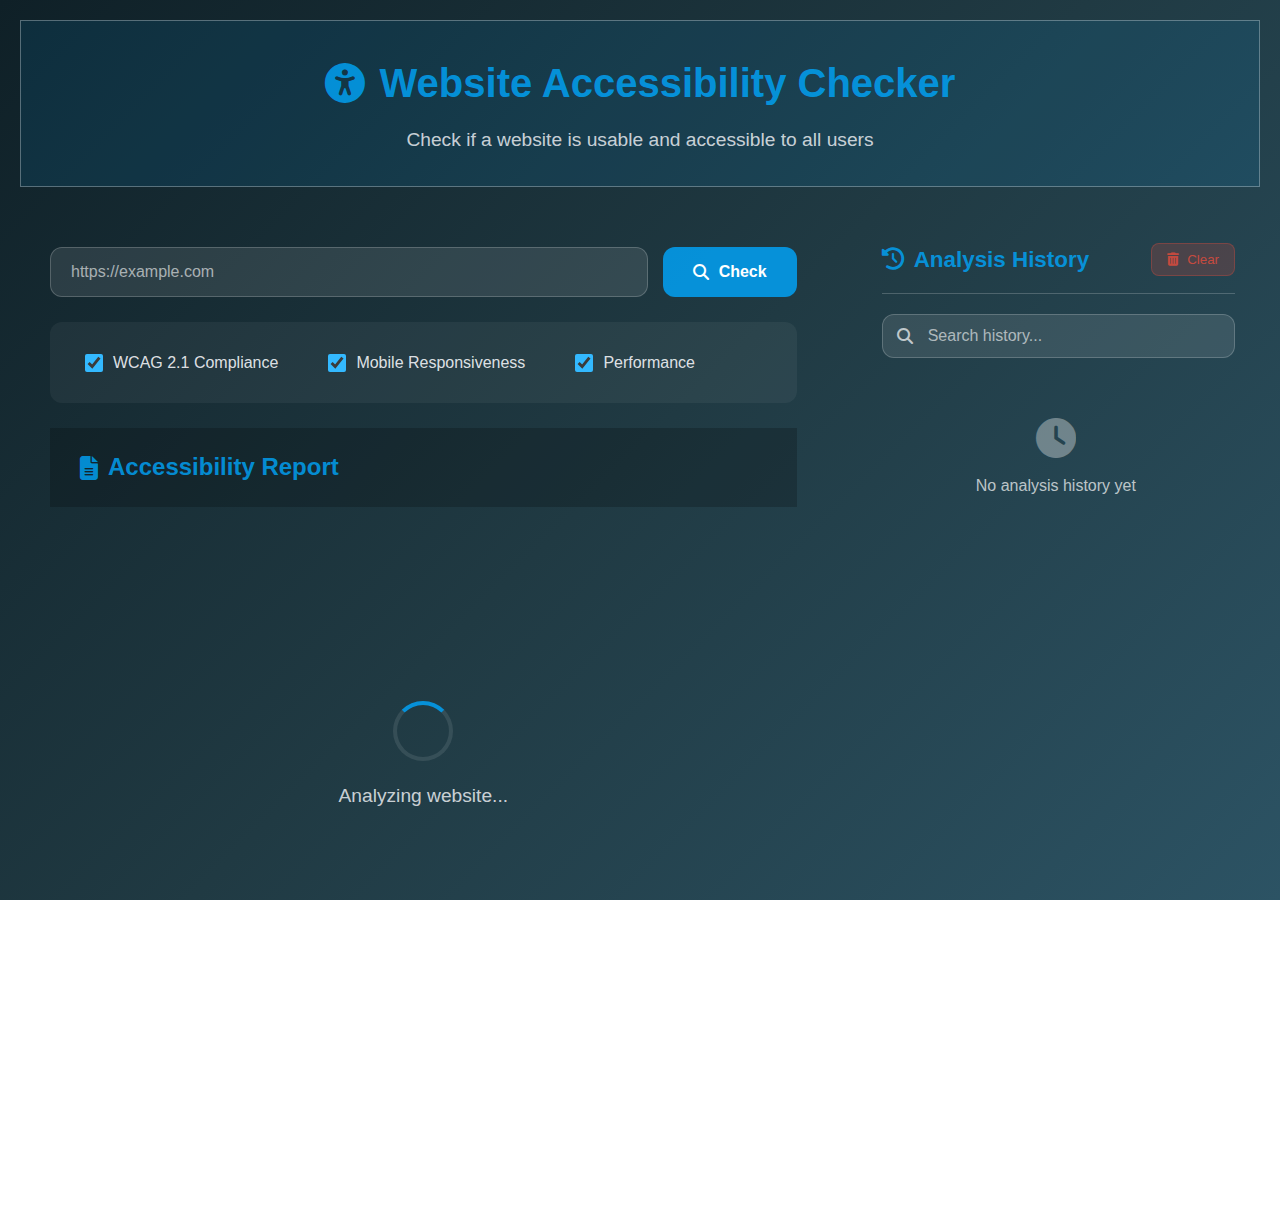
<file: checkwebsite/index.html>
<!DOCTYPE html>
<html lang="en">
<head>
    <meta charset="UTF-8">
    <meta name="viewport" content="width=device-width, initial-scale=1.0">
    <title>Website Accessibility Checker | Glass Design</title>
    <link rel="stylesheet" href="https://cdnjs.cloudflare.com/ajax/libs/font-awesome/6.4.0/css/all.min.css">
    <style>
        :root {
            --primary-color: rgba(0, 168, 255, 0.8);
            --primary-dark: rgba(0, 151, 230, 0.9);
            --secondary-color: rgba(46, 204, 113, 0.8);
            --accent-color: rgba(243, 156, 18, 0.8);
            --danger-color: rgba(231, 76, 60, 0.8);
            --dark-color: rgba(30, 39, 46, 0.8);
            --light-color: rgba(245, 246, 250, 0.9);
            --glass-bg: rgba(255, 255, 255, 0.1);
            --glass-border: rgba(255, 255, 255, 0.2);
            --glass-shadow: rgba(0, 0, 0, 0.2);
            --blur-intensity: blur(15px);
        }

        * {
            margin: 0;
            padding: 0;
            box-sizing: border-box;
            font-family: 'Segoe UI', Tahoma, Geneva, Verdana, sans-serif;
        }

        body {
            background: linear-gradient(135deg, #0f2027, #203a43, #2c5364);
            color: var(--light-color);
            min-height: 100vh;
            line-height: 1.6;
            padding: 20px;
            background-attachment: fixed;
            background-size: cover;
        }

        /* Glassmorphism base styles */
        .glass {
            background: var(--glass-bg);
            backdrop-filter: var(--blur-intensity);
            -webkit-backdrop-filter: var(--blur-intensity);
            border: 1px solid var(--glass-border);
            border-radius: 16px;
            box-shadow: 0 4px 30px var(--glass-shadow);
        }

        .container {
            max-width: 1400px;
            margin: 0 auto;
        }

        /* Header */
        header {
            composes: glass;
            text-align: center;
            padding: 30px;
            margin-bottom: 30px;
            background: rgba(0, 168, 255, 0.1);
            border: 1px solid rgba(255, 255, 255, 0.3);
        }

        header h1 {
            font-size: 2.5rem;
            margin-bottom: 10px;
            color: var(--primary-color);
            display: flex;
            align-items: center;
            justify-content: center;
            gap: 15px;
        }

        header p {
            font-size: 1.2rem;
            opacity: 0.9;
        }

        /* Main Content */
        .main-content {
            display: grid;
            grid-template-columns: 2fr 1fr;
            gap: 30px;
            margin-bottom: 30px;
        }

        @media (max-width: 1024px) {
            .main-content {
                grid-template-columns: 1fr;
            }
        }

        /* Checker Section */
        .checker-section {
            composes: glass;
            padding: 30px;
        }

        .input-group {
            display: flex;
            gap: 15px;
            margin-bottom: 25px;
        }

        @media (max-width: 768px) {
            .input-group {
                flex-direction: column;
            }
        }

        #website-url {
            flex: 1;
            padding: 15px 20px;
            border: none;
            border-radius: 12px;
            font-size: 1rem;
            background: rgba(255, 255, 255, 0.1);
            color: var(--light-color);
            border: 1px solid var(--glass-border);
        }

        #website-url:focus {
            outline: none;
            border-color: var(--primary-color);
            box-shadow: 0 0 0 3px rgba(0, 168, 255, 0.3);
        }

        #website-url::placeholder {
            color: rgba(255, 255, 255, 0.6);
        }

        #check-btn {
            padding: 15px 30px;
            background: var(--primary-color);
            color: white;
            border: none;
            border-radius: 12px;
            font-size: 1rem;
            font-weight: 600;
            cursor: pointer;
            transition: all 0.3s ease;
            display: flex;
            align-items: center;
            gap: 10px;
        }

        #check-btn:hover {
            background: var(--primary-dark);
            transform: translateY(-2px);
            box-shadow: 0 8px 25px rgba(0, 168, 255, 0.4);
        }

        /* Options */
        .options {
            display: flex;
            flex-wrap: wrap;
            gap: 20px;
            margin-bottom: 25px;
            padding: 20px;
            background: rgba(255, 255, 255, 0.05);
            border-radius: 12px;
        }

        .options label {
            display: flex;
            align-items: center;
            gap: 10px;
            cursor: pointer;
            transition: all 0.3s ease;
            padding: 8px 15px;
            border-radius: 8px;
        }

        .options label:hover {
            background: rgba(255, 255, 255, 0.1);
        }

        .options input[type="checkbox"] {
            width: 18px;
            height: 18px;
            accent-color: var(--primary-color);
        }

        /* Result Container */
        .result-container {
            composes: glass;
            padding: 0;
            overflow: hidden;
        }

        .result-container h2 {
            background: rgba(0, 0, 0, 0.2);
            padding: 20px 30px;
            margin: 0;
            color: var(--primary-color);
            display: flex;
            align-items: center;
            gap: 10px;
        }

        .result-box {
            padding: 30px;
            min-height: 500px;
            display: flex;
            flex-direction: column;
            align-items: center;
            justify-content: center;
        }

        /* Loading */
        .loading {
            display: flex;
            flex-direction: column;
            align-items: center;
            gap: 20px;
        }

        .spinner {
            width: 60px;
            height: 60px;
            border: 4px solid rgba(255, 255, 255, 0.1);
            border-radius: 50%;
            border-top-color: var(--primary-color);
            animation: spin 1s linear infinite;
        }

        @keyframes spin {
            to { transform: rotate(360deg); }
        }

        .loading p {
            font-size: 1.2rem;
            opacity: 0.9;
        }

        /* Result Content */
        #result-content {
            width: 100%;
        }

        .result-header {
            display: flex;
            justify-content: space-between;
            align-items: center;
            margin-bottom: 25px;
            padding-bottom: 15px;
            border-bottom: 1px solid var(--glass-border);
        }

        .result-header h3 {
            color: var(--light-color);
            font-size: 1.4rem;
        }

        .date {
            color: rgba(255, 255, 255, 0.7);
            font-size: 0.9rem;
        }

        /* Overall Score */
        .overall-score {
            display: flex;
            align-items: center;
            gap: 30px;
            margin-bottom: 30px;
            padding: 25px;
            background: rgba(255, 255, 255, 0.05);
            border-radius: 16px;
        }

        .score-circle {
            width: 120px;
            height: 120px;
            border-radius: 50%;
            display: flex;
            align-items: center;
            justify-content: center;
            font-size: 2rem;
            font-weight: bold;
            color: white;
            background: conic-gradient(
                var(--primary-color) 0%,
                var(--primary-color) 0%,
                rgba(255, 255, 255, 0.1) 0%,
                rgba(255, 255, 255, 0.1) 100%
            );
            transition: background 1s ease;
        }

        .score-text {
            flex: 1;
        }

        .score-text h4 {
            font-size: 1.3rem;
            margin-bottom: 8px;
            color: var(--light-color);
        }

        .score-text p {
            color: rgba(255, 255, 255, 0.8);
            font-size: 1.1rem;
        }

        /* Detailed Results */
        .detailed-results {
            margin-bottom: 30px;
        }

        .result-category {
            margin-bottom: 25px;
        }

        .result-category h4 {
            display: flex;
            align-items: center;
            gap: 10px;
            margin-bottom: 15px;
            color: var(--light-color);
            font-size: 1.2rem;
        }

        .progress-bar {
            height: 20px;
            background: rgba(255, 255, 255, 0.1);
            border-radius: 10px;
            margin-bottom: 15px;
            overflow: hidden;
            position: relative;
        }

        .progress-fill {
            height: 100%;
            border-radius: 10px;
            background: var(--primary-color);
            width: 0%;
            transition: width 1s ease;
            position: relative;
        }

        .progress-bar span {
            position: absolute;
            right: 15px;
            top: 50%;
            transform: translateY(-50%);
            font-weight: bold;
            color: var(--light-color);
            font-size: 0.9rem;
            text-shadow: 0 0 3px rgba(0, 0, 0, 0.5);
        }

        .issue-list {
            list-style: none;
            padding-left: 10px;
        }

        .issue-list li {
            margin-bottom: 8px;
            padding-left: 25px;
            position: relative;
            color: rgba(255, 255, 255, 0.9);
        }

        .issue-list li::before {
            content: '•';
            color: var(--danger-color);
            font-weight: bold;
            position: absolute;
            left: 0;
            font-size: 1.2rem;
        }

        /* Recommendations */
        .recommendations {
            padding: 25px;
            background: rgba(46, 204, 113, 0.1);
            border-radius: 16px;
            border: 1px solid rgba(46, 204, 113, 0.2);
        }

        .recommendations h4 {
            display: flex;
            align-items: center;
            gap: 10px;
            margin-bottom: 15px;
            color: var(--secondary-color);
            font-size: 1.2rem;
        }

        .recommendations ul {
            list-style: none;
        }

        .recommendations li {
            margin-bottom: 10px;
            padding-left: 30px;
            position: relative;
            color: rgba(255, 255, 255, 0.9);
        }

        .recommendations li::before {
            content: '✓';
            color: var(--secondary-color);
            font-weight: bold;
            position: absolute;
            left: 0;
        }

        /* Error */
        #result-error {
            display: flex;
            flex-direction: column;
            align-items: center;
            gap: 15px;
            color: var(--danger-color);
        }

        #result-error i {
            font-size: 3rem;
        }

        #error-message {
            font-size: 1.1rem;
            text-align: center;
        }

        /* History Section */
        .history-section {
            composes: glass;
            padding: 25px;
            height: fit-content;
        }

        .history-header {
            display: flex;
            justify-content: space-between;
            align-items: center;
            margin-bottom: 20px;
            padding-bottom: 15px;
            border-bottom: 1px solid var(--glass-border);
        }

        .history-header h2 {
            color: var(--primary-color);
            display: flex;
            align-items: center;
            gap: 10px;
            font-size: 1.4rem;
        }

        #clear-history {
            padding: 8px 15px;
            background: rgba(231, 76, 60, 0.2);
            color: var(--danger-color);
            border: 1px solid rgba(231, 76, 60, 0.3);
            border-radius: 8px;
            cursor: pointer;
            transition: all 0.3s ease;
            display: flex;
            align-items: center;
            gap: 8px;
        }

        #clear-history:hover {
            background: rgba(231, 76, 60, 0.3);
        }

        .history-controls {
            margin-bottom: 20px;
        }

        .search-box {
            position: relative;
        }

        .search-box i {
            position: absolute;
            left: 15px;
            top: 50%;
            transform: translateY(-50%);
            color: rgba(255, 255, 255, 0.7);
        }

        #history-search {
            width: 100%;
            padding: 12px 15px 12px 45px;
            border: none;
            border-radius: 12px;
            font-size: 1rem;
            background: rgba(255, 255, 255, 0.1);
            color: var(--light-color);
            border: 1px solid var(--glass-border);
        }

        #history-search:focus {
            outline: none;
            border-color: var(--primary-color);
        }

        #history-search::placeholder {
            color: rgba(255, 255, 255, 0.6);
        }

        .history-list {
            max-height: 600px;
            overflow-y: auto;
            padding-right: 5px;
        }

        .history-list::-webkit-scrollbar {
            width: 8px;
        }

        .history-list::-webkit-scrollbar-track {
            background: rgba(255, 255, 255, 0.1);
            border-radius: 4px;
        }

        .history-list::-webkit-scrollbar-thumb {
            background: var(--primary-color);
            border-radius: 4px;
        }

        .history-item {
            padding: 15px;
            margin-bottom: 10px;
            background: rgba(255, 255, 255, 0.05);
            border-radius: 12px;
            cursor: pointer;
            transition: all 0.3s ease;
            border: 1px solid transparent;
        }

        .history-item:hover {
            background: rgba(255, 255, 255, 0.1);
            border-color: var(--glass-border);
            transform: translateY(-2px);
        }

        .history-url {
            font-weight: 500;
            margin-bottom: 5px;
            white-space: nowrap;
            overflow: hidden;
            text-overflow: ellipsis;
            color: var(--light-color);
        }

        .history-details {
            display: flex;
            justify-content: space-between;
            font-size: 0.9rem;
            color: rgba(255, 255, 255, 0.7);
        }

        .history-score {
            font-weight: bold;
        }

        .score-good {
            color: var(--secondary-color);
        }

        .score-medium {
            color: var(--accent-color);
        }

        .score-poor {
            color: var(--danger-color);
        }

        .empty-history {
            display: flex;
            flex-direction: column;
            align-items: center;
            justify-content: center;
            gap: 15px;
            padding: 40px 20px;
            color: rgba(255, 255, 255, 0.7);
            text-align: center;
        }

        .empty-history i {
            font-size: 2.5rem;
            opacity: 0.5;
        }

        /* Footer */
        footer {
            composes: glass;
            text-align: center;
            padding: 25px;
            margin-top: 30px;
        }

        footer p {
            margin-bottom: 10px;
            color: rgba(255, 255, 255, 0.8);
        }

        .disclaimer {
            font-size: 0.9rem;
            font-style: italic;
            opacity: 0.7;
        }

        /* Animation */
        @keyframes fadeIn {
            from { opacity: 0; transform: translateY(20px); }
            to { opacity: 1; transform: translateY(0); }
        }

        .animate {
            animation: fadeIn 0.8s ease forwards;
        }
    </style>
</head>
<body>
    <div class="container">
        <header class="animate">
            <h1><i class="fas fa-universal-access"></i> Website Accessibility Checker</h1>
            <p>Check if a website is usable and accessible to all users</p>
        </header>

        <div class="main-content">
            <div class="checker-section animate" style="animation-delay: 0.2s">
                <div class="input-group">
                    <input type="url" id="website-url" placeholder="https://example.com" required>
                    <button id="check-btn"><i class="fas fa-search"></i> Check</button>
                </div>
                
                <div class="options">
                    <label><input type="checkbox" id="check-wcag" checked> WCAG 2.1 Compliance</label>
                    <label><input type="checkbox" id="check-mobile" checked> Mobile Responsiveness</label>
                    <label><input type="checkbox" id="check-performance" checked> Performance</label>
                </div>
                
                <div class="result-container">
                    <h2><i class="fas fa-file-alt"></i> Accessibility Report</h2>
                    <div class="result-box">
                        <div id="result-loading" class="loading">
                            <div class="spinner"></div>
                            <p>Analyzing website...</p>
                        </div>
                        <div id="result-content" style="display: none;">
                            <div class="result-header">
                                <h3 id="result-title">Accessibility Report</h3>
                                <span id="result-date" class="date"></span>
                            </div>
                            
                            <div class="overall-score">
                                <div class="score-circle" id="score-circle">
                                    <span id="score-value">0</span>%
                                </div>
                                <div class="score-text">
                                    <h4 id="score-title">Overall Usability Score</h4>
                                    <p id="score-description">This website is not accessible</p>
                                </div>
                            </div>
                            
                            <div class="detailed-results">
                                <div class="result-category">
                                    <h4><i class="fas fa-eye"></i> Visual Accessibility</h4>
                                    <div class="progress-bar">
                                        <div class="progress-fill" id="visual-progress"></div>
                                        <span id="visual-score">0%</span>
                                    </div>
                                    <ul id="visual-issues" class="issue-list"></ul>
                                </div>
                                
                                <div class="result-category">
                                    <h4><i class="fas fa-mobile-alt"></i> Mobile Responsiveness</h4>
                                    <div class="progress-bar">
                                        <div class="progress-fill" id="mobile-progress"></div>
                                        <span id="mobile-score">0%</span>
                                    </div>
                                    <ul id="mobile-issues" class="issue-list"></ul>
                                </div>
                                
                                <div class="result-category">
                                    <h4><i class="fas fa-tachometer-alt"></i> Performance</h4>
                                    <div class="progress-bar">
                                        <div class="progress-fill" id="performance-progress"></div>
                                        <span id="performance-score">0%</span>
                                    </div>
                                    <ul id="performance-issues" class="issue-list"></ul>
                                </div>
                            </div>
                            
                            <div class="recommendations">
                                <h4><i class="fas fa-lightbulb"></i> Recommendations</h4>
                                <ul id="recommendations-list"></ul>
                            </div>
                        </div>
                        <div id="result-error" style="display: none;">
                            <i class="fas fa-exclamation-triangle"></i>
                            <p id="error-message"></p>
                        </div>
                    </div>
                </div>
            </div>
            
            <div class="history-section animate" style="animation-delay: 0.4s">
                <div class="history-header">
                    <h2><i class="fas fa-history"></i> Analysis History</h2>
                    <button id="clear-history"><i class="fas fa-trash-alt"></i> Clear</button>
                </div>
                
                <div class="history-controls">
                    <div class="search-box">
                        <i class="fas fa-search"></i>
                        <input type="text" id="history-search" placeholder="Search history...">
                    </div>
                </div>
                
                <div class="history-list" id="history-list">
                    <div class="empty-history">
                        <i class="fas fa-clock"></i>
                        <p>No analysis history yet</p>
                    </div>
                </div>
            </div>
        </div>
        
        <footer class="animate" style="animation-delay: 0.6s">
            <p>This tool checks basic website accessibility factors. For comprehensive audits, use professional tools.</p>
            <p class="disclaimer">Note: Results may vary based on website changes after analysis.</p>
        </footer>
    </div>

    <script>
         // DOM Elements
        const websiteUrlInput = document.getElementById('website-url');
        const checkBtn = document.getElementById('check-btn');
        const checkWcag = document.getElementById('check-wcag');
        const checkMobile = document.getElementById('check-mobile');
        const checkPerformance = document.getElementById('check-performance');
        const clearHistoryBtn = document.getElementById('clear-history');
        const historySearch = document.getElementById('history-search');
        const historyList = document.getElementById('history-list');
        
        // State
        let analysisHistory = JSON.parse(localStorage.getItem('accessibilityHistory')) || [];
        
        // Initialize
        renderHistory();
        
        // Event Listeners
        checkBtn.addEventListener('click', analyzeWebsite);
        clearHistoryBtn.addEventListener('click', clearHistory);
        historySearch.addEventListener('input', renderHistory);
        websiteUrlInput.addEventListener('keypress', function(e) {
            if (e.key === 'Enter') analyzeWebsite();
        });
        
        // Analyze website
        function analyzeWebsite() {
            const url = websiteUrlInput.value.trim();
            
            // Validate URL
            if (!url) {
                showError('Please enter a website URL');
                return;
            }
            
            // Add http:// if missing
            let fullUrl = url;
            if (!url.startsWith('http://') && !url.startsWith('https://')) {
                fullUrl = 'https://' + url;
            }
            
            // Validate URL format
            try {
                new URL(fullUrl);
            } catch (e) {
                showError('Please enter a valid URL (e.g., example.com or https://example.com)');
                return;
            }
            
            // Show loading state
            document.getElementById('result-loading').style.display = 'flex';
            document.getElementById('result-content').style.display = 'none';
            document.getElementById('result-error').style.display = 'none';
            
            // Get selected checks
            const checks = {
                wcag: checkWcag.checked,
                mobile: checkMobile.checked,
                performance: checkPerformance.checked
            };
            
            // Simulate analysis (in real app, call API here)
            setTimeout(() => {
                try {
                    // Generate mock results based on checks selected
                    const result = generateMockResults(fullUrl, checks);
                    
                    // Add to history
                    analysisHistory.unshift(result);
                    saveHistory();
                    
                    // Display results
                    displayResults(result);
                    
                    // Update history
                    renderHistory();
                } catch (error) {
                    showError('Analysis failed. Please try again.');
                    console.error(error);
                }
            }, 2000);
        }
        
        function generateMockResults(url, checks) {
            // Base scores (will be adjusted randomly)
            let visualScore = checks.wcag ? Math.floor(Math.random() * 40 + 60) : 0;
            let mobileScore = checks.mobile ? Math.floor(Math.random() * 40 + 60) : 0;
            let performanceScore = checks.performance ? Math.floor(Math.random() * 40 + 60) : 0;
            
            // Calculate overall score (weighted average)
            const activeChecks = [checks.wcag, checks.mobile, checks.performance].filter(Boolean).length;
            const overallScore = activeChecks > 0 ? 
                Math.round((visualScore + mobileScore + performanceScore) / activeChecks) : 0;
            
            // Generate issues and recommendations
            const visualIssues = checks.wcag ? generateVisualIssues(visualScore) : [];
            const mobileIssues = checks.mobile ? generateMobileIssues(mobileScore) : [];
            const performanceIssues = checks.performance ? generatePerformanceIssues(performanceScore) : [];
            
            const recommendations = generateRecommendations(
                visualScore, 
                mobileScore, 
                performanceScore
            );
            
            return {
                id: Date.now(),
                url: url,
                date: new Date().toLocaleString(),
                scores: {
                    overall: overallScore,
                    visual: visualScore,
                    mobile: mobileScore,
                    performance: performanceScore
                },
                issues: {
                    visual: visualIssues,
                    mobile: mobileIssues,
                    performance: performanceIssues
                },
                recommendations: recommendations,
                checks: checks
            };
        }
        
        function generateVisualIssues(score) {
            const allIssues = [
                "Low contrast text (WCAG AA failure)",
                "Missing alt text for images",
                "Insufficient color contrast for interactive elements",
                "Missing form labels",
                "Non-descriptive link text",
                "Missing ARIA attributes",
                "Inconsistent heading structure",
                "Text too small (less than 16px)",
                "Keyboard navigation issues",
                "Poor focus visibility"
            ];
            
            // Return more issues for lower scores
            const issueCount = Math.max(1, Math.floor((100 - score) / 15));
            return shuffleArray(allIssues).slice(0, issueCount);
        }
        
        function generateMobileIssues(score) {
            const allIssues = [
                "Viewport not configured properly",
                "Text too small to read without zooming",
                "Interactive elements too close together",
                "Horizontal scrolling required",
                "Fixed-width viewport",
                "Touch targets too small",
                "Content wider than screen",
                "Slow mobile performance",
                "Unsupported mobile gestures",
                "Mobile navigation issues"
            ];
            
            const issueCount = Math.max(1, Math.floor((100 - score) / 15));
            return shuffleArray(allIssues).slice(0, issueCount);
        }
        
        function generatePerformanceIssues(score) {
            const allIssues = [
                "Unoptimized images",
                "Excessive JavaScript",
                "No caching headers",
                "Render-blocking resources",
                "Unminified CSS/JS",
                "Slow server response time",
                "Too many HTTP requests",
                "Large DOM size",
                "No lazy loading",
                "Unused CSS/JS"
            ];
            
            const issueCount = Math.max(1, Math.floor((100 - score) / 15));
            return shuffleArray(allIssues).slice(0, issueCount);
        }
        
        function generateRecommendations(visualScore, mobileScore, performanceScore) {
            const recs = [];
            
            if (visualScore < 70) {
                recs.push("Increase color contrast for text and interactive elements");
                recs.push("Add alt text to all images");
                recs.push("Ensure proper heading hierarchy (h1-h6)");
            }
            
            if (mobileScore < 70) {
                recs.push("Implement responsive design breakpoints");
                recs.push("Increase touch target sizes (minimum 48x48px)");
                recs.push("Optimize content for vertical scrolling");
            }
            
            if (performanceScore < 70) {
                recs.push("Compress and optimize images");
                recs.push("Implement lazy loading for images below the fold");
                recs.push("Minify CSS and JavaScript files");
            }
            
            if (recs.length === 0) {
                recs.push("Continue monitoring accessibility as content changes");
                recs.push("Consider periodic accessibility audits");
            }
            
            return recs.slice(0, 4); // Return max 4 recommendations
        }
        
        function displayResults(result) {
            // Hide loading
            document.getElementById('result-loading').style.display = 'none';
            
            // Set result header
            document.getElementById('result-title').textContent = `Accessibility Report for ${new URL(result.url).hostname}`;
            document.getElementById('result-date').textContent = result.date;
            
            // Update overall score
            const overallScore = result.scores.overall;
            document.getElementById('score-value').textContent = overallScore;
            
            // Update score circle color and rotation
            const scoreCircle = document.getElementById('score-circle');
            scoreCircle.style.background = `
                conic-gradient(
                    ${getScoreColor(overallScore)} ${overallScore}%,
                    rgba(255, 255, 255, 0.1) ${overallScore}%,
                    rgba(255, 255, 255, 0.1) 100%
                )
            `;
            
            // Update score description
            const scoreDescription = document.getElementById('score-description');
            if (overallScore >= 80) {
                scoreDescription.textContent = "This website is highly accessible";
                scoreDescription.style.color = "var(--secondary-color)";
            } else if (overallScore >= 50) {
                scoreDescription.textContent = "This website is moderately accessible";
                scoreDescription.style.color = "var(--accent-color)";
            } else {
                scoreDescription.textContent = "This website has significant accessibility issues";
                scoreDescription.style.color = "var(--danger-color)";
            }
            
            // Update category scores
            updateCategoryScore('visual', result.scores.visual, result.issues.visual);
            updateCategoryScore('mobile', result.scores.mobile, result.issues.mobile);
            updateCategoryScore('performance', result.scores.performance, result.issues.performance);
            
            // Update recommendations
            const recsList = document.getElementById('recommendations-list');
            recsList.innerHTML = '';
            result.recommendations.forEach(rec => {
                const li = document.createElement('li');
                li.textContent = rec;
                recsList.appendChild(li);
            });
            
            // Show results
            document.getElementById('result-content').style.display = 'block';
        }
        
        function updateCategoryScore(type, score, issues) {
            // Update progress bar
            document.getElementById(`${type}-progress`).style.width = `${score}%`;
            document.getElementById(`${type}-progress`).style.backgroundColor = getScoreColor(score);
            document.getElementById(`${type}-score`).textContent = `${score}%`;
            
            // Update issues list
            const issuesList = document.getElementById(`${type}-issues`);
            issuesList.innerHTML = '';
            
            if (issues.length === 0) {
                const li = document.createElement('li');
                li.textContent = "No significant issues found";
                li.style.color = "var(--secondary-color)";
                li.style.fontStyle = "italic";
                issuesList.appendChild(li);
            } else {
                issues.forEach(issue => {
                    const li = document.createElement('li');
                    li.textContent = issue;
                    issuesList.appendChild(li);
                });
            }
        }
        
        function getScoreColor(score) {
            if (score >= 80) return "var(--secondary-color)";
            if (score >= 50) return "var(--accent-color)";
            return "var(--danger-color)";
        }
        
        function renderHistory() {
            const searchTerm = historySearch.value.toLowerCase();
            
            // Filter history
            const filteredHistory = analysisHistory.filter(item => {
                return item.url.toLowerCase().includes(searchTerm) || 
                       item.date.toLowerCase().includes(searchTerm) ||
                       item.scores.overall.toString().includes(searchTerm);
            });
            
            // Clear current list
            historyList.innerHTML = '';
            
            // Show empty state if no history
            if (filteredHistory.length === 0) {
                historyList.innerHTML = `
                    <div class="empty-history">
                        <i class="fas fa-clock"></i>
                        <p>${analysisHistory.length === 0 ? 'No analysis history yet' : 'No matching results found'}</p>
                    </div>
                `;
                return;
            }
            
            // Add history items
            filteredHistory.forEach(item => {
                const historyItem = document.createElement('div');
                historyItem.className = 'history-item';
                historyItem.dataset.id = item.id;
                historyItem.innerHTML = `
                    <div class="history-url">${new URL(item.url).hostname}</div>
                    <div class="history-details">
                        <span>${item.date}</span>
                        <span class="history-score ${getScoreClass(item.scores.overall)}">
                            ${item.scores.overall}%
                        </span>
                    </div>
                `;
                
                // Click handler to view analysis
                historyItem.addEventListener('click', () => {
                    // Update URL input
                    websiteUrlInput.value = item.url;
                    
                    // Update checkboxes
                    checkWcag.checked = item.checks.wcag;
                    checkMobile.checked = item.checks.mobile;
                    checkPerformance.checked = item.checks.performance;
                    
                    // Display results
                    displayResults(item);
                    
                    // Scroll to results
                    document.querySelector('.result-container').scrollIntoView({ behavior: 'smooth' });
                });
                
                historyList.appendChild(historyItem);
            });
        }
        
        function getScoreClass(score) {
            if (score >= 80) return 'score-good';
            if (score >= 50) return 'score-medium';
            return 'score-poor';
        }
        
        function clearHistory() {
            if (analysisHistory.length === 0 || confirm('Clear all analysis history?')) {
                analysisHistory = [];
                saveHistory();
                renderHistory();
            }
        }
        
        function saveHistory() {
            // Keep only the last 50 items to prevent excessive storage
            if (analysisHistory.length > 50) {
                analysisHistory = analysisHistory.slice(0, 50);
            }
            localStorage.setItem('accessibilityHistory', JSON.stringify(analysisHistory));
        }
        
        function showError(message) {
            document.getElementById('result-loading').style.display = 'none';
            document.getElementById('result-content').style.display = 'none';
            
            const errorElement = document.getElementById('result-error');
            document.getElementById('error-message').textContent = message;
            errorElement.style.display = 'flex';
        }
        
        // Helper functions
        function shuffleArray(array) {
            const newArray = [...array];
            for (let i = newArray.length - 1; i > 0; i--) {
                const j = Math.floor(Math.random() * (i + 1));
                [newArray[i], newArray[j]] = [newArray[j], newArray[i]];
            }
            return newArray;
        }
    </script>
</body>
</html>
</file>
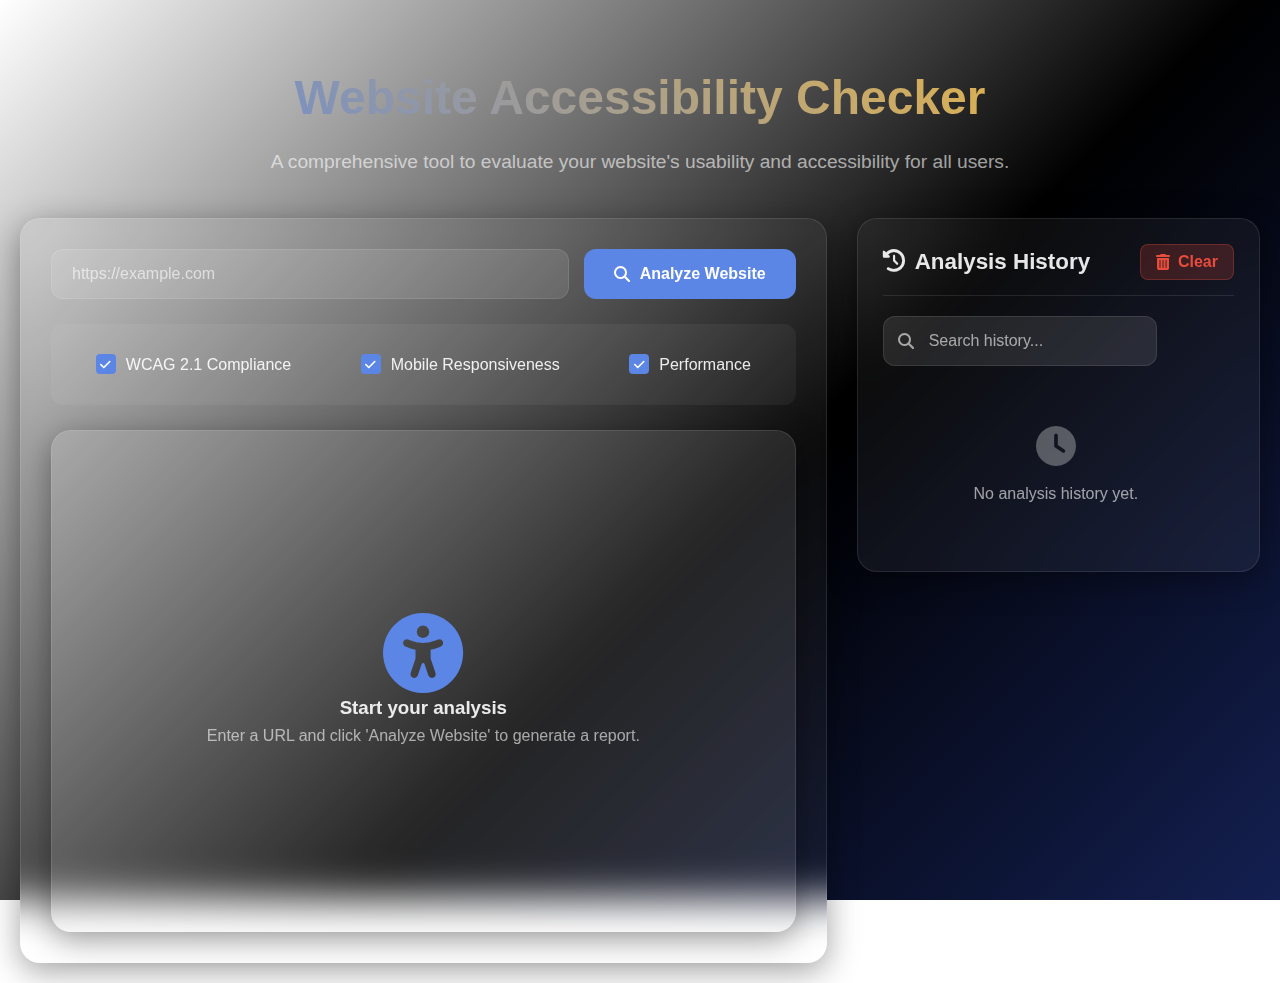
<file: security/index.html>
<!DOCTYPE html>
<html lang="en">
<head>
    <meta charset="UTF-8">
    <meta name="viewport" content="width=device-width, initial-scale=1.0">
    <title>Website Accessibility Checker</title>
    <link rel="stylesheet" href="https://cdnjs.cloudflare.com/ajax/libs/font-awesome/6.4.0/css/all.min.css">
    <link rel="stylesheet" href="style.css">
</head>
<body>
    <header class="animate">
        <h1>Website Accessibility Checker</h1>
        <p>A comprehensive tool to evaluate your website's usability and accessibility for all users.</p>
    </header>

    <div class="container">
        <div class="checker-section glass animate" style="animation-delay: 0.2s">
            <div class="input-group">
                <input type="url" id="website-url" placeholder="https://example.com" required>
                <button id="check-btn"><i class="fas fa-search"></i> Analyze Website</button>
            </div>
            
            <div class="options-container">
                <label><input type="checkbox" id="check-wcag" checked> WCAG 2.1 Compliance</label>
                <label><input type="checkbox" id="check-mobile" checked> Mobile Responsiveness</label>
                <label><input type="checkbox" id="check-performance" checked> Performance</label>
            </div>
            
            <div id="result-display" class="glass">
                <div class="result-container" id="initial-state">
                    <i class="fas fa-universal-access" style="font-size: 5rem; color: var(--primary-color);"></i>
                    <h3>Start your analysis</h3>
                    <p style="color: var(--text-fade);">Enter a URL and click 'Analyze Website' to generate a report.</p>
                </div>
                
                <div class="result-container" id="loading-state" style="display: none;">
                    <div class="loading">
                        <div class="spinner"></div>
                        <p>Analyzing website...</p>
                    </div>
                </div>
                
                <div class="result-container" id="error-state" style="display: none;">
                    <div class="error">
                        <i class="fas fa-exclamation-triangle"></i>
                        <p id="error-message"></p>
                    </div>
                </div>

                <div class="results-content" id="results-content">
                    <div class="result-header">
                        <h3 id="result-title"></h3>
                        <span id="result-date"></span>
                    </div>
                    
                    <div class="overall-score">
                        <div class="score-circle" id="score-circle">
                            <span id="score-value">0</span>%
                        </div>
                        <div class="score-text">
                            <h4 id="score-title">Overall Accessibility Score</h4>
                            <p id="score-description"></p>
                        </div>
                    </div>
                    
                    <div class="detailed-results">
                        <div class="result-category" id="visual-category" style="display: none;">
                            <h4><i class="fas fa-eye"></i> Visual Accessibility</h4>
                            <div class="progress-bar">
                                <div class="progress-fill" id="visual-progress"></div>
                                <span id="visual-score">0%</span>
                            </div>
                            <ul id="visual-issues" class="issues-list"></ul>
                        </div>
                        
                        <div class="result-category" id="mobile-category" style="display: none;">
                            <h4><i class="fas fa-mobile-alt"></i> Mobile Responsiveness</h4>
                            <div class="progress-bar">
                                <div class="progress-fill" id="mobile-progress"></div>
                                <span id="mobile-score">0%</span>
                            </div>
                            <ul id="mobile-issues" class="issues-list"></ul>
                        </div>
                        
                        <div class="result-category" id="performance-category" style="display: none;">
                            <h4><i class="fas fa-tachometer-alt"></i> Performance</h4>
                            <div class="progress-bar">
                                <div class="progress-fill" id="performance-progress"></div>
                                <span id="performance-score">0%</span>
                            </div>
                            <ul id="performance-issues" class="issues-list"></ul>
                        </div>
                    </div>
                    
                    <div class="recommendations">
                        <h4><i class="fas fa-lightbulb"></i> Key Recommendations</h4>
                        <ul id="recommendations-list"></ul>
                    </div>
                </div>
            </div>
        </div>
        
        <div class="history-section glass animate" style="animation-delay: 0.4s">
            <div class="history-header">
                <h2><i class="fas fa-history"></i> Analysis History</h2>
                <button id="clear-history"><i class="fas fa-trash-alt"></i> Clear</button>
            </div>
            
            <div class="history-controls">
                <div class="search-box">
                    <i class="fas fa-search"></i>
                    <input type="text" id="history-search" placeholder="Search history...">
                </div>
            </div>
            
            <div class="history-list" id="history-list">
                <div class="empty-history">
                    <i class="fas fa-clock"></i>
                    <p>No analysis history yet.</p>
                </div>
            </div>
        </div>
    </div>



    <script>
        const websiteUrlInput = document.getElementById('website-url');
        const checkBtn = document.getElementById('check-btn');
        const checkWcag = document.getElementById('check-wcag');
        const checkMobile = document.getElementById('check-mobile');
        const checkPerformance = document.getElementById('check-performance');
        const clearHistoryBtn = document.getElementById('clear-history');
        const historySearch = document.getElementById('history-search');
        const historyList = document.getElementById('history-list');
        const resultDisplay = document.getElementById('result-display');
        const initialState = document.getElementById('initial-state');
        const loadingState = document.getElementById('loading-state');
        const errorState = document.getElementById('error-state');
        const errorMessage = document.getElementById('error-message');
        const resultsContent = document.getElementById('results-content');
        
        let analysisHistory = JSON.parse(localStorage.getItem('accessibilityHistory')) || [];
        
        renderHistory();
        
        checkBtn.addEventListener('click', analyzeWebsite);
        clearHistoryBtn.addEventListener('click', clearHistory);
        historySearch.addEventListener('input', renderHistory);
        websiteUrlInput.addEventListener('keypress', (e) => {
            if (e.key === 'Enter') analyzeWebsite();
        });
        
        function analyzeWebsite() {
            const url = websiteUrlInput.value.trim();
            
            if (!url) {
                showState('error', 'Please enter a website URL to start the analysis.');
                return;
            }
            
            let fullUrl = url;
            if (!url.startsWith('http://') && !url.startsWith('https://')) {
                fullUrl = 'https://' + url;
            }
            
            try {
                new URL(fullUrl);
            } catch (e) {
                showState('error', 'Please enter a valid URL (e.g., example.com or https://example.com).');
                return;
            }
            
            showState('loading');
            
            const checks = {
                wcag: checkWcag.checked,
                mobile: checkMobile.checked,
                performance: checkPerformance.checked
            };
            
            setTimeout(() => {
                try {
                    const result = generateMockResults(fullUrl, checks);
                    analysisHistory.unshift(result);
                    saveHistory();
                    displayResults(result);
                    renderHistory();
                } catch (error) {
                    showState('error', 'Analysis failed. Please try again or check the URL.');
                    console.error('Analysis error:', error);
                }
            }, 2500);
        }
        
        function generateMockResults(url, checks) {
            let visualScore = checks.wcag ? Math.floor(Math.random() * 40 + 60) : 0;
            let mobileScore = checks.mobile ? Math.floor(Math.random() * 40 + 60) : 0;
            let performanceScore = checks.performance ? Math.floor(Math.random() * 40 + 60) : 0;
            
            const activeChecks = [checks.wcag, checks.mobile, checks.performance].filter(Boolean);
            const overallScore = activeChecks.length > 0 ? 
                Math.round((visualScore + mobileScore + performanceScore) / activeChecks.length) : 0;
            
            const visualIssues = checks.wcag ? generateIssues('visual', visualScore) : [];
            const mobileIssues = checks.mobile ? generateIssues('mobile', mobileScore) : [];
            const performanceIssues = checks.performance ? generateIssues('performance', performanceScore) : [];
            
            const recommendations = generateRecommendations(visualIssues, mobileIssues, performanceIssues);
            
            return {
                id: Date.now(),
                url: url,
                date: new Date().toLocaleString(),
                scores: {
                    overall: overallScore,
                    visual: visualScore,
                    mobile: mobileScore,
                    performance: performanceScore
                },
                issues: {
                    visual: visualIssues,
                    mobile: mobileIssues,
                    performance: performanceIssues
                },
                recommendations: recommendations,
                checks: checks
            };
        }
        
        function generateIssues(type, score) {
            const issueMap = {
                visual: [
                    "Low contrast text (WCAG AA failure)", "Missing alt text for images",
                    "Form inputs lack descriptive labels", "Keyboard navigation is not intuitive",
                    "Links are not descriptive or unique", "Insufficient color contrast for buttons"
                ],
                mobile: [
                    "Viewport meta tag is missing or incorrect", "Text is too small to read on mobile",
                    "Touch targets are too close together", "Content exceeds screen width",
                    "Pop-ups obstruct mobile interface", "Navigation is not mobile-friendly"
                ],
                performance: [
                    "Images are not optimized for web", "Large JavaScript bundles are slowing down page load",
                    "Render-blocking CSS/JS in the head section", "Inefficient server response time",
                    "No image lazy-loading implemented", "Excessive number of HTTP requests"
                ]
            };
            
            const issueCount = Math.min(3, Math.max(0, Math.floor((100 - score) / 20)));
            return shuffleArray(issueMap[type]).slice(0, issueCount);
        }
        
        function generateRecommendations(visualIssues, mobileIssues, performanceIssues) {
            const allRecommendations = new Set();
            
            if (visualIssues.length > 0) {
                allRecommendations.add("Ensure color contrast meets WCAG AA standards.");
                allRecommendations.add("Add descriptive `alt` attributes to all images.");
            }
            if (mobileIssues.length > 0) {
                allRecommendations.add("Verify the viewport meta tag is correctly configured for responsive design.");
                allRecommendations.add("Increase the size of touch targets and buttons.");
            }
            if (performanceIssues.length > 0) {
                allRecommendations.add("Compress and lazy-load all images below the fold.");
                allRecommendations.add("Minify and bundle CSS and JavaScript files.");
            }
            
            if (allRecommendations.size === 0) {
                allRecommendations.add("Your website appears to be highly accessible. Continue to conduct regular audits.");
                allRecommendations.add("Consider advanced user testing to uncover additional accessibility improvements.");
            }
            
            return [...allRecommendations].slice(0, 4);
        }
        
        function displayResults(result) {
            showState('results');
            
            document.getElementById('result-title').textContent = new URL(result.url).hostname;
            document.getElementById('result-date').textContent = `Report Date: ${result.date}`;
            
            const overallScore = result.scores.overall;
            const scoreTitle = overallScore >= 80 ? "Excellent!" : overallScore >= 50 ? "Good" : "Needs Improvement";
            const scoreDescription = overallScore >= 80 ? "This website is highly accessible and user-friendly." : 
                                       overallScore >= 50 ? "This website has a moderate accessibility score. Some improvements are needed." :
                                       "This website has significant accessibility issues that need immediate attention.";
            
            document.getElementById('score-value').textContent = overallScore;
            document.getElementById('score-title').textContent = `Overall Accessibility Score: ${scoreTitle}`;
            document.getElementById('score-description').textContent = scoreDescription;
            document.getElementById('score-circle').style.background = `
                conic-gradient(
                    ${getScoreColor(overallScore)} ${overallScore}%,
                    rgba(255, 255, 255, 0.1) ${overallScore}%,
                    rgba(255, 255, 255, 0.1) 100%
                )
            `;
            
            updateCategoryDisplay('visual', result.scores.visual, result.issues.visual, result.checks.wcag);
            updateCategoryDisplay('mobile', result.scores.mobile, result.issues.mobile, result.checks.mobile);
            updateCategoryDisplay('performance', result.scores.performance, result.issues.performance, result.checks.performance);
            
            const recsList = document.getElementById('recommendations-list');
            recsList.innerHTML = '';
            result.recommendations.forEach(rec => {
                const li = document.createElement('li');
                li.textContent = rec;
                recsList.appendChild(li);
            });
            
            document.querySelector('.results-content').classList.add('animate');
        }
        
        function updateCategoryDisplay(type, score, issues, isChecked) {
            const categoryElement = document.getElementById(`${type}-category`);
            if (!isChecked) {
                categoryElement.style.display = 'none';
                return;
            }
            
            categoryElement.style.display = 'block';
            
            document.getElementById(`${type}-progress`).style.width = `${score}%`;
            document.getElementById(`${type}-progress`).style.backgroundColor = getScoreColor(score);
            document.getElementById(`${type}-score`).textContent = `${score}%`;
            
            const issuesList = document.getElementById(`${type}-issues`);
            issuesList.innerHTML = '';
            
            if (issues.length === 0) {
                const li = document.createElement('li');
                li.textContent = "No significant issues found.";
                li.style.color = "var(--secondary-color)";
                li.style.fontStyle = "italic";
                li.classList.add('no-bullet');
                issuesList.appendChild(li);
            } else {
                issues.forEach(issue => {
                    const li = document.createElement('li');
                    li.textContent = issue;
                    issuesList.appendChild(li);
                });
            }
        }
        
        function getScoreColor(score) {
            if (score >= 80) return "var(--secondary-color)";
            if (score >= 50) return "var(--accent-color)";
            return "var(--danger-color)";
        }
        
        function getScoreClass(score) {
            if (score >= 80) return 'score-good';
            if (score >= 50) return 'score-medium';
            return 'score-poor';
        }
        
        function renderHistory() {
            const searchTerm = historySearch.value.toLowerCase();
            const filteredHistory = analysisHistory.filter(item => {
                return item.url.toLowerCase().includes(searchTerm) || 
                       item.date.toLowerCase().includes(searchTerm);
            });
            
            historyList.innerHTML = '';
            
            if (filteredHistory.length === 0) {
                historyList.innerHTML = `
                    <div class="empty-history">
                        <i class="fas fa-clock"></i>
                        <p>${analysisHistory.length === 0 ? 'No analysis history yet.' : 'No matching results found.'}</p>
                    </div>
                `;
                return;
            }
            
            filteredHistory.forEach(item => {
                const historyItem = document.createElement('div');
                historyItem.className = 'history-item';
                historyItem.innerHTML = `
                    <div class="history-url">${new URL(item.url).hostname}</div>
                    <div class="history-details">
                        <span>${item.date}</span>
                        <span class="history-score ${getScoreClass(item.scores.overall)}">
                            ${item.scores.overall}%
                        </span>
                    </div>
                `;
                
                historyItem.addEventListener('click', () => {
                    websiteUrlInput.value = item.url;
                    checkWcag.checked = item.checks.wcag;
                    checkMobile.checked = item.checks.mobile;
                    checkPerformance.checked = item.checks.performance;
                    displayResults(item);
                    document.querySelector('.checker-section').scrollIntoView({ behavior: 'smooth' });
                });
                
                historyList.appendChild(historyItem);
            });
        }
        
        function clearHistory() {
            if (analysisHistory.length === 0) return;
            if (confirm('Are you sure you want to clear all analysis history?')) {
                analysisHistory = [];
                saveHistory();
                renderHistory();
            }
        }
        
        function saveHistory() {
            if (analysisHistory.length > 50) {
                analysisHistory = analysisHistory.slice(0, 50);
            }
            localStorage.setItem('accessibilityHistory', JSON.stringify(analysisHistory));
        }
        
        function showState(state, message = '') {
            initialState.style.display = 'none';
            loadingState.style.display = 'none';
            errorState.style.display = 'none';
            resultsContent.style.display = 'none';
            
            switch (state) {
                case 'initial':
                    initialState.style.display = 'flex';
                    break;
                case 'loading':
                    loadingState.style.display = 'flex';
                    break;
                case 'error':
                    errorMessage.textContent = message;
                    errorState.style.display = 'flex';
                    break;
                case 'results':
                    resultsContent.style.display = 'block';
                    break;
            }
        }
        
        function shuffleArray(array) {
            const newArray = [...array];
            for (let i = newArray.length - 1; i > 0; i--) {
                const j = Math.floor(Math.random() * (i + 1));
                [newArray[i], newArray[j]] = [newArray[j], newArray[i]];
            }
            return newArray;
        }
    </script>
</body>
</html>
</file>
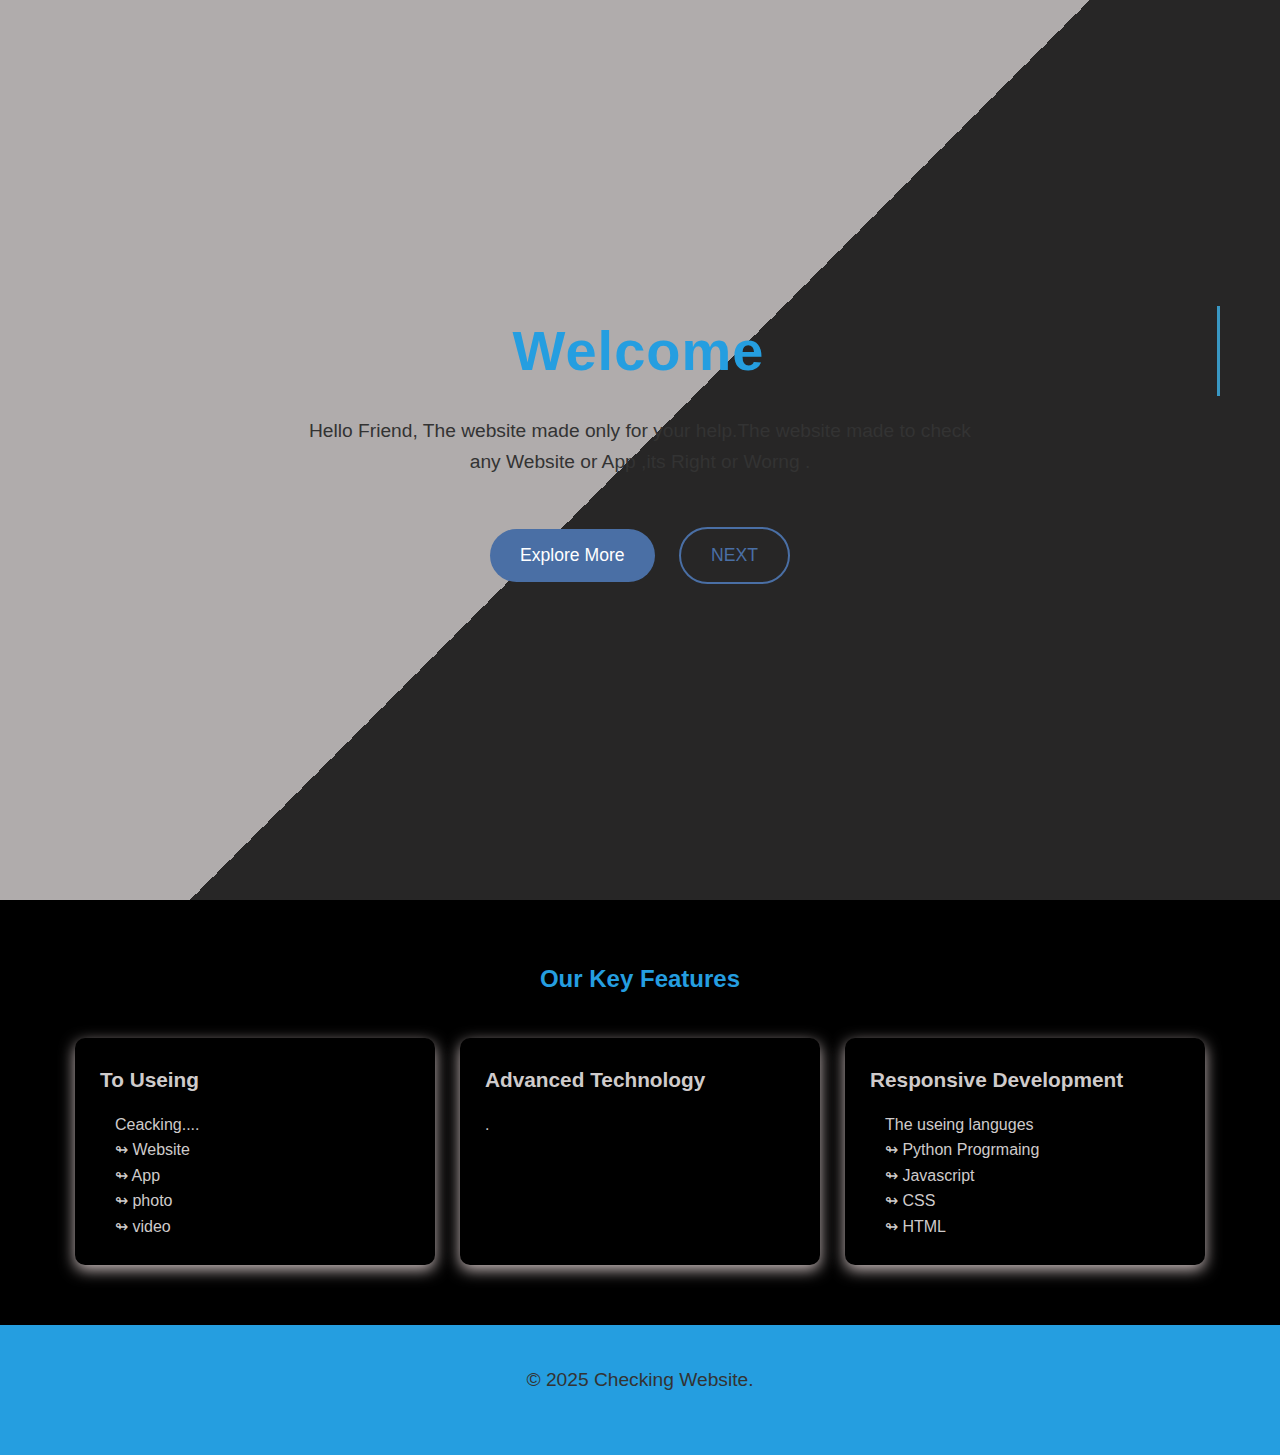
<file: templates/index.html>
<!DOCTYPE html>
<html lang="en">
<head>
    <meta charset="UTF-8">
    <meta name="viewport" content="width=device-width, initial-scale=1.0">
    <title>cyber_secur</title>
    <link rel="stylesheet" href="/static/styles.css">
    
</head>
<body>

    <section class="hero">
        <div class="container">
            <div class="typewriter">
                <h1></h1>
            
            </div>
            <p>Hello Friend, The website made only for your help.The website made to check any Website or App ,its Right or Worng . </p>
            <a href="#features" class="btn">Explore More</a>
            <a href="home.html" class="btn" style="background: transparent; border: 2px solid var(--primary-color); color: var(--primary-color);">NEXT</a>
        </div>
    </section>
    
    <section id="features" class="features">
        <div class="container">
            <h2 style="text-align: center; margin-bottom: 40px; color: var(--secondary-color);">Our Key Features</h2>
            <div class="feature-grid">
                <div class="feature">
                    <h3> To Useing</h3>
                    <p>Ceacking.... <br> ↬ Website <br> ↬ App <br> ↬ photo <br>↬ video</p>
                </div>
                <div class="feature">
                    <h3>Advanced Technology</h3>
                    <p></p>.</p>
                </div>
                <div class="feature">
                    <h3>Responsive Development</h3>
                    <p>The useing languges  <Br> ↬ Python Progrmaing <br/> 
                       ↬ Javascript <br>↬ CSS <BR>↬ HTML 
                    </p>
                </div>
            </div>
        </div>
    </section>
    
    <footer id="contact">
        <div class="container">
            <p>© 2025 Checking Website.</p>
        </div>
    </footer>
    <script>
        
      // / Array of texts to cycle through
    const texts = [
        "Welcome to cyber security website  ",
        "Know the website to Right or Worng",
        "It's to made By Mohit Singh"
    ];

    let count = 0;
    let index = 0;
    let currentText = '';
    let letter = '';

    (function type() {
        if (count === texts.length) {
            count = 0;
        }
    
        currentText = texts[count];
        letter = currentText.slice(0, ++index);
    
        document.querySelector('.typewriter h1').textContent = letter;
    
        if (letter.length === currentText.length) {
            count++;
            index = 0;
            setTimeout(type, 2000); // Pause before typing next text
        } else {
            setTimeout(type, 100); // Typing speed
        }
    }());

    </script>

    
    
</body>
</html>
</file>
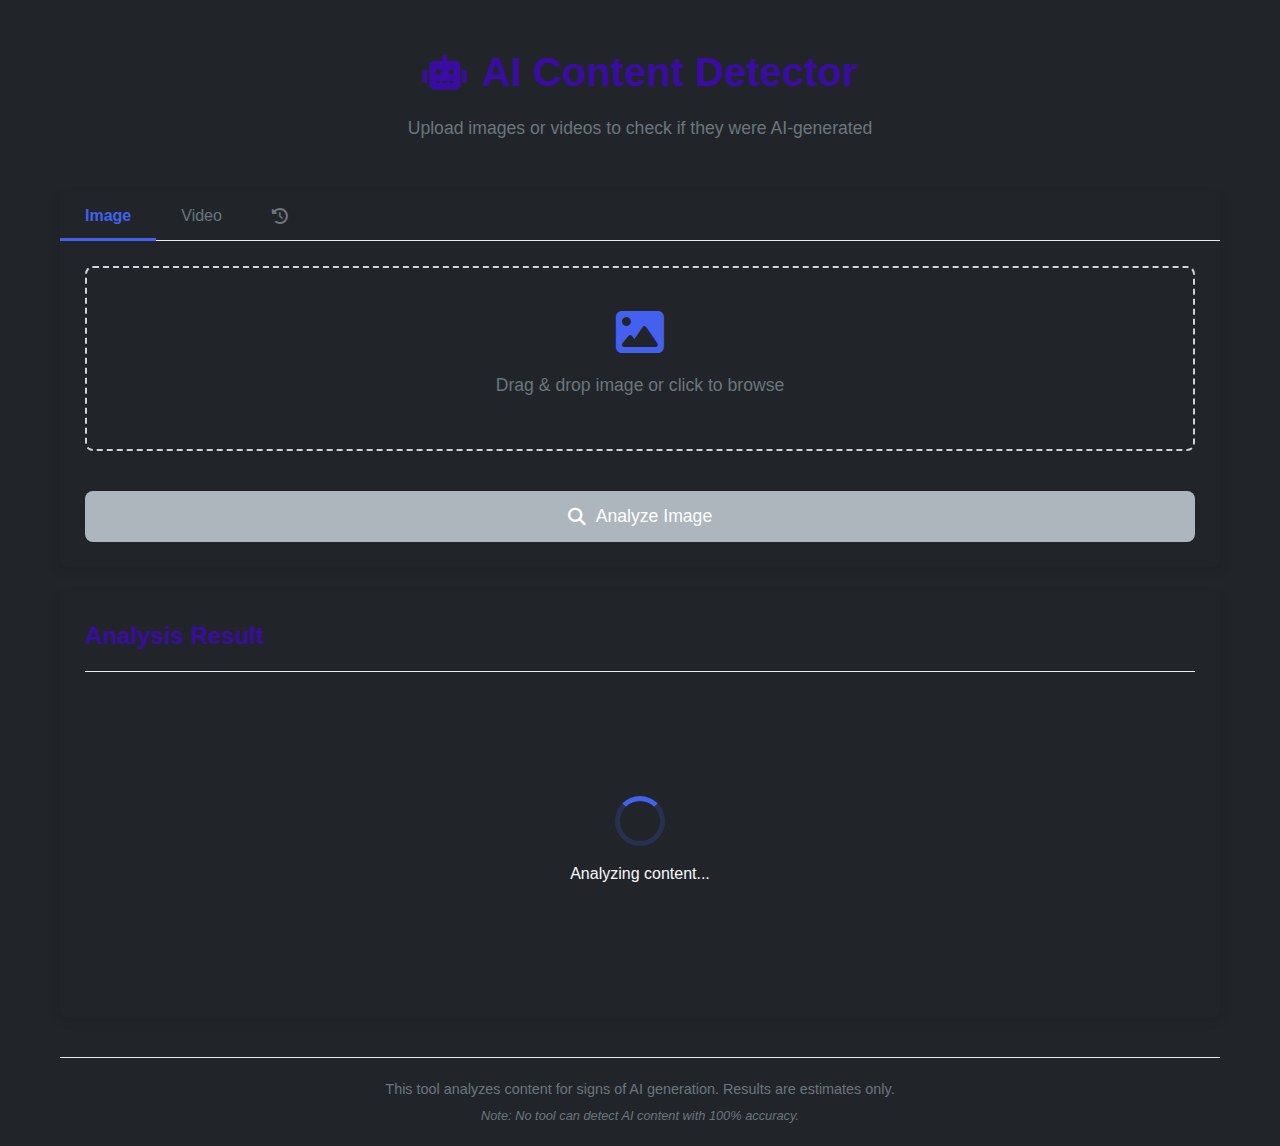
<file: ai-user/templates/index.html>
<!DOCTYPE html>
<html lang="en">
<head>
    <meta charset="UTF-8">
    <meta name="viewport" content="width=device-width, initial-scale=1.0">
    <title>AI Content Detector</title>
    <link rel="stylesheet" href="../static/styles.css">
    <link rel="stylesheet" href="https://cdnjs.cloudflare.com/ajax/libs/font-awesome/6.4.0/css/all.min.css">
</head>
<body>
    <div class="container">
        <header>
            <h1><i class="fas fa-robot"></i> AI Content Detector</h1>
            <p>Upload images or videos to check if they were AI-generated</p>
        </header>

        <div class="main-content">
            <div class="upload-section">
                <div class="upload-container">
                    <div class="tabs">
                        <button class="tab-btn active" data-tab="image-tab">Image</button>
                        <button class="tab-btn" data-tab="video-tab">Video</button>
                        <button class="tab-btn" data-tab="history-tab"><i class="fas fa-history"></i></button>
                    </div>

                    <div id="image-tab" class="tab-content active">
                        <div class="upload-area" id="image-upload">
                            <i class="fas fa-image"></i>
                            <p>Drag & drop image or click to browse</p>
                            <input type="file" id="image-input" accept="image/*">
                        </div>
                        <div class="preview-container">
                            <img id="image-preview" style="display: none;">
                        </div>
                        <button id="analyze-image-btn" class="analyze-btn" disabled>
                            <i class="fas fa-search"></i> Analyze Image
                        </button>
                    </div>

                    <div id="video-tab" class="tab-content">
                        <div class="upload-area" id="video-upload">
                            <i class="fas fa-video"></i>
                            <p>Drag & drop video or click to browse</p>
                            <input type="file" id="video-input" accept="video/*">
                        </div>
                        <div class="preview-container">
                            <video id="video-preview" controls style="display: none;"></video>
                        </div>
                        <button id="analyze-video-btn" class="analyze-btn" disabled>
                            <i class="fas fa-search"></i> Analyze Video
                        </button>
                    </div>

                    <div id="history-tab" class="tab-content">
                        <div class="history-controls">
                            <div class="search-box">
                                <input type="text" id="history-search" placeholder="Search history...">
                                <i class="fas fa-search"></i>
                            </div>
                            <button id="clear-history-btn">
                                <i class="fas fa-trash"></i> Clear All
                            </button>
                        </div>
                        <div class="history-list" id="history-list">
                            <div class="empty-history">
                                <i class="fas fa-clock"></i>
                                <p>No analysis history yet</p>
                            </div>
                        </div>
                    </div>
                </div>

                <div class="result-container">
                    <h2>Analysis Result</h2>
                    <div class="result-box">
                        <div id="result-loading" class="loading">
                            <div class="spinner"></div>
                            <p>Analyzing content...</p>
                        </div>
                        <div id="result-content" style="display: none;">
                            <div class="result-header">
                                <h3 id="result-title">Image Analysis</h3>
                                <span id="result-date" class="date"></span>
                            </div>
                            <div class="probability-meter">
                                <div class="meter-labels">
                                    <span>Human</span>
                                    <span id="probability-value">50%</span>
                                    <span>AI</span>
                                </div>
                                <div class="meter-bar">
                                    <div class="meter-fill" id="probability-fill"></div>
                                </div>
                            </div>
                            <div class="verdict-box">
                                <div id="verdict-badge" class="verdict-human">
                                    <i class="fas fa-user"></i> Human Created
                                </div>
                                <p id="confidence-text">Confidence: 75%</p>
                            </div>
                            <div id="ai-features" class="feature-list"></div>
                        </div>
                        <div id="result-error" style="display: none;">
                            <i class="fas fa-exclamation-triangle"></i>
                            <p id="error-message"></p>
                        </div>
                    </div>
                </div>
            </div>
        </div>

        <footer>
            <p>This tool analyzes content for signs of AI generation. Results are estimates only.</p>
            <p class="disclaimer">Note: No tool can detect AI content with 100% accuracy.</p>
        </footer>
    </div>

    <script src="../static/script.js"></script>
</body>
</html>
</file>
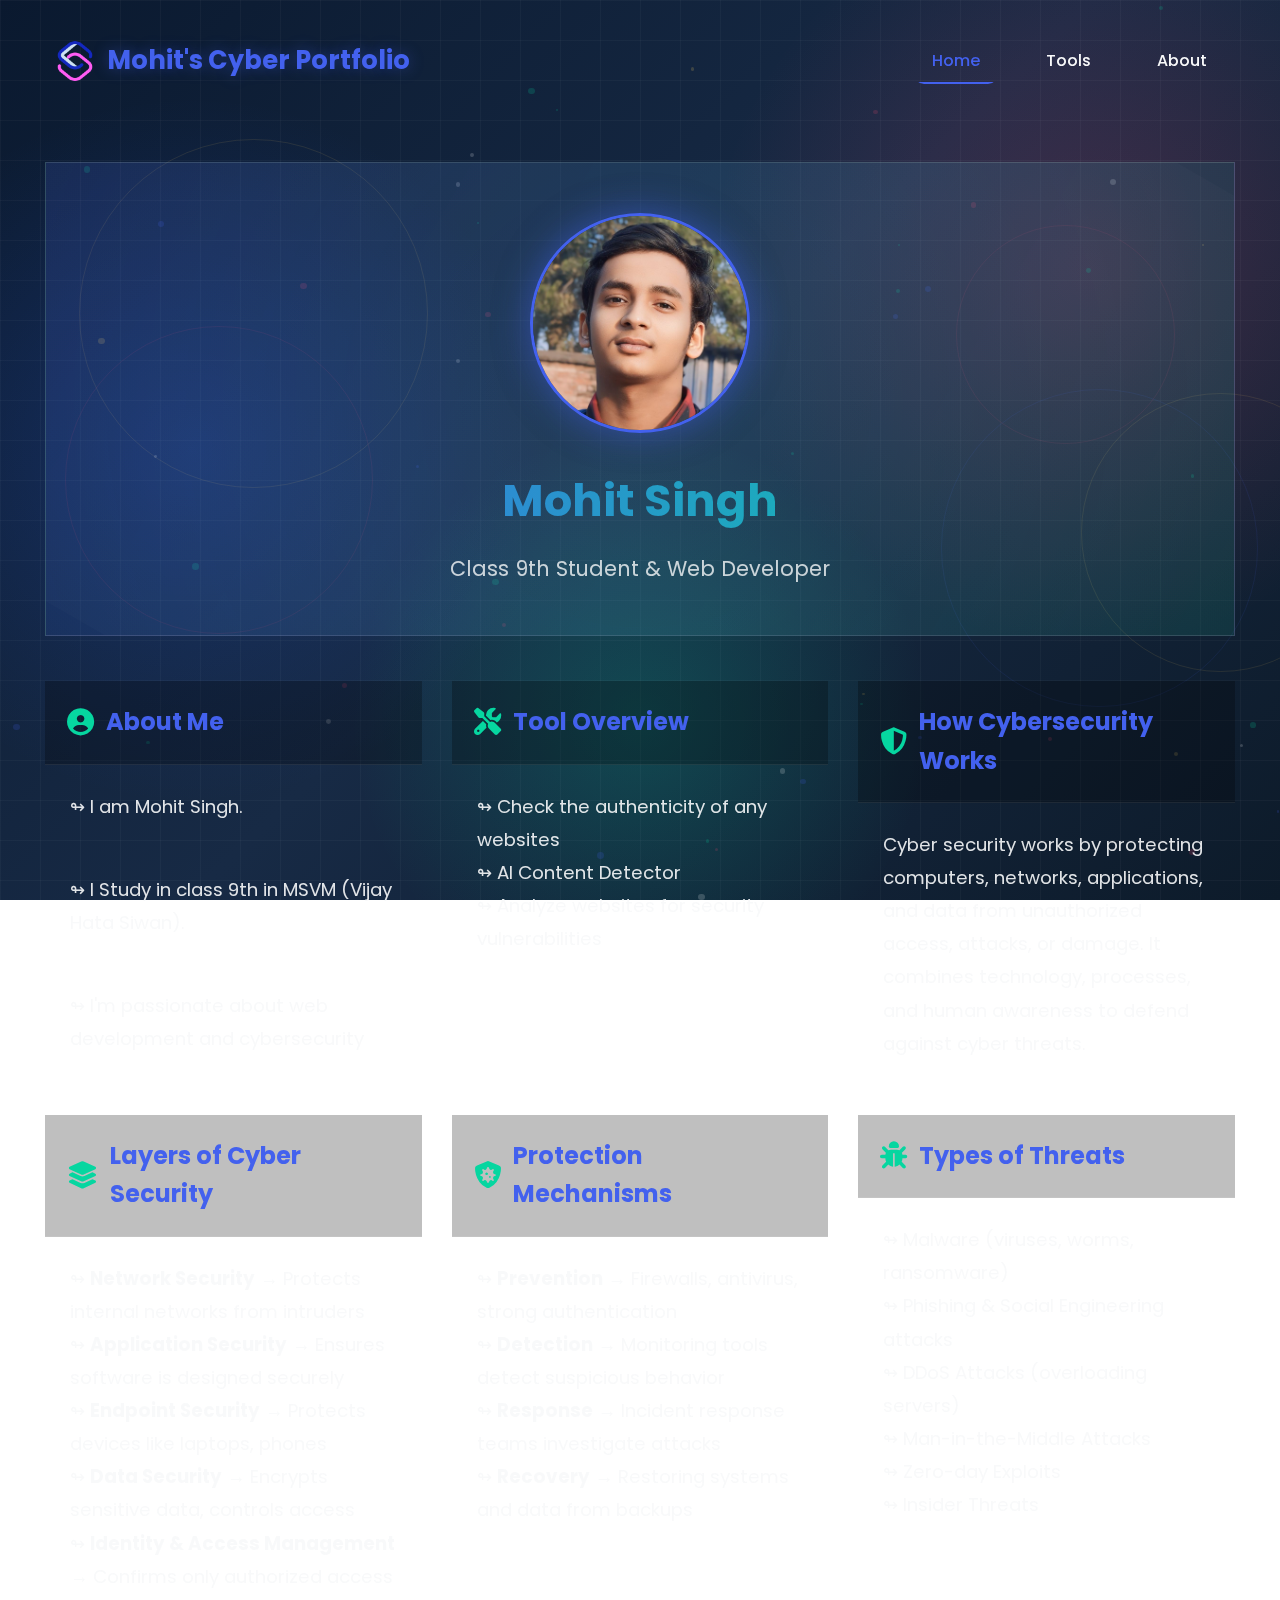
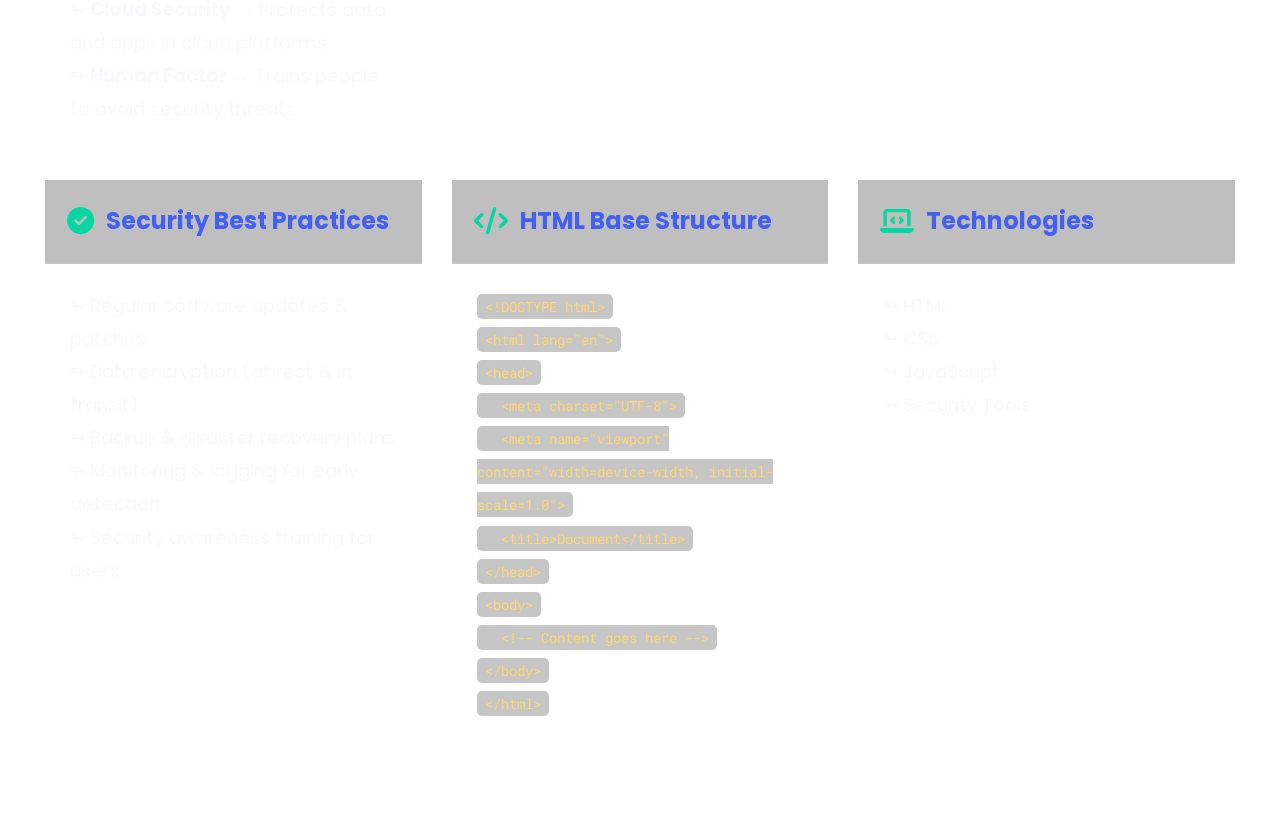
<file: how-make's.html>
<!DOCTYPE html>
<html lang="en">
<head>
    <meta charset="UTF-8">
    <meta name="viewport" content="width=device-width, initial-scale=1.0">
    <title>Mohit's Portfolio | Cyber Security Specialist</title>
    <link rel="stylesheet" href="https://cdnjs.cloudflare.com/ajax/libs/font-awesome/6.4.0/css/all.min.css">
    <link href="https://fonts.googleapis.com/css2?family=Poppins:wght@300;400;500;600;700&family=Roboto+Mono:wght@300;400;500&display=swap" rel="stylesheet">
    <style>
        :root {
            --primary: #4361ee;
            --primary-dark: #3a56d4;
            --secondary: #06d6a0;
            --accent: #ffd166;
            --danger: #ef476f;
            --dark: #1e2a38;
            --light: #f8f9fa;
            --gray: #6c757d;
            --glass-bg: rgba(255, 255, 255, 0.08);
            --glass-border: rgba(255, 255, 255, 0.12);
            --glass-shadow: rgba(0, 0, 0, 0.15);
            --blur-intensity: blur(16px);
            --transition: all 0.3s cubic-bezier(0.25, 0.8, 0.25, 1);
        }

        * {
            margin: 0;
            padding: 0;
            box-sizing: border-box;
            font-family: 'Poppins', sans-serif;
        }
        
        body {
            color: var(--light);
            min-height: 100vh;
            line-height: 1.6;
            padding: 20px;
            background-attachment: fixed;
            background-size: cover;
            overflow-x: hidden;
            position: relative;
        }

        .background-container {
            position: fixed;
            top: 0;
            left: 0;
            width: 100%;
            height: 100%;
            z-index: -1;
            overflow: hidden;
        }

        .gradient-bg {
            position: absolute;
            top: 0;
            left: 0;
            width: 100%;
            height: 100%;
            background: linear-gradient(135deg, #0a192f 0%, #172a45 50%, #0d1b2a 100%);
        }

        .gradient-overlay {
            position: absolute;
            top: 0;
            left: 0;
            width: 100%;
            height: 100%;
            background: 
                radial-gradient(circle at 15% 50%, rgba(41, 98, 255, 0.2) 0%, transparent 30%),
                radial-gradient(circle at 85% 30%, rgba(239, 71, 111, 0.2) 0%, transparent 30%),
                radial-gradient(circle at 50% 80%, rgba(6, 214, 160, 0.2) 0%, transparent 30%);
        }

        .particles-container {
            position: absolute;
            width: 100%;
            height: 100%;
            overflow: hidden;
        }

        .particle {
            position: absolute;
            background: rgba(255, 255, 255, 0.5);
            border-radius: 50%;
            opacity: 0.3;
            animation: float 15s infinite linear;
        }

        @keyframes float {
            0% {
                transform: translateY(0) translateX(0) rotate(0deg);
                opacity: 0.3;
            }
            50% {
                opacity: 0.6;
            }
            100% {
                transform: translateY(-100vh) translateX(100vw) rotate(360deg);
                opacity: 0.3;
            }
        }

        .pulse-circle {
            position: absolute;
            border-radius: 50%;
            border: 1px solid rgba(255, 255, 255, 0.1);
            animation: pulse 8s infinite ease-in-out;
        }

        @keyframes pulse {
            0%, 100% {
                transform: scale(1);
                opacity: 0.5;
            }
            50% {
                transform: scale(1.2);
                opacity: 0.8;
            }
        }

        .grid-lines {
            position: absolute;
            top: 0;
            left: 0;
            width: 100%;
            height: 100%;
            background-image: 
                linear-gradient(rgba(255, 255, 255, 0.03) 1px, transparent 1px),
                linear-gradient(90deg, rgba(255, 255, 255, 0.03) 1px, transparent 1px);
            background-size: 40px 40px;
            perspective: 1000px;
            transform-style: preserve-3d;
            animation: grid-move 20s infinite linear;
        }

        @keyframes grid-move {
            0% {
                background-position: 0 0;
            }
            100% {
                background-position: 40px 40px;
            }
        }

        .glass {
            background: var(--glass-bg);
            backdrop-filter: var(--blur-intensity);
            -webkit-backdrop-filter: var(--blur-intensity);
            border: 1px solid var(--glass-border);
            border-radius: 18px;
            box-shadow: 0 8px 32px var(--glass-shadow);
        }

        .navbar {
            composes: glass;
            padding: 18px 35px;
            display: flex;
            justify-content: space-between;
            align-items: center;
            margin-bottom: 35px;
            transition: var(--transition);
        }

        .navbar:hover {
            box-shadow: 0 10px 40px rgba(0, 0, 0, 0.25);
        }

        .logo {
            display: flex;
            align-items: center;
            gap: 12px;
            font-size: 1.6rem;
            font-weight: 700;
            color: var(--primary);
            text-shadow: 0 0 15px rgba(67, 97, 238, 0.4);
        }

        .logo i {
            font-size: 1.8rem;
        }

        .nav-links {
            display: flex;
            gap: 30px;
        }

        .nav-links a {
            color: var(--light);
            text-decoration: none;
            font-weight: 500;
            transition: var(--transition);
            padding: 10px 18px;
            border-radius: 10px;
            position: relative;
            overflow: hidden;
        }

        .nav-links a::before {
            content: '';
            position: absolute;
            bottom: 0;
            left: 0;
            width: 0;
            height: 2px;
            background: var(--primary);
            transition: var(--transition);
        }

        .nav-links a:hover, .nav-links a.active {
            color: var(--primary);
        }

        .nav-links a:hover::before, .nav-links a.active::before {
            width: 100%;
        }

        .container {
            padding: 25px;
            max-width: 1300px;
            margin: 0 auto;
        }
        
        .profile {
            composes: glass;
            text-align: center;
            padding: 50px 40px;
            margin-bottom: 45px;
            background: linear-gradient(120deg, rgba(67, 97, 238, 0.15) 0%, rgba(6, 214, 160, 0.1) 100%);
            border: 1px solid rgba(255, 255, 255, 0.15);
            position: relative;
            overflow: hidden;
        }

        .profile::before {
            content: '';
            position: absolute;
            top: -50%;
            left: -50%;
            width: 200%;
            height: 200%;
            background: radial-gradient(circle, rgba(255,255,255,0.05) 0%, rgba(255,255,255,0) 70%);
            transform: rotate(30deg);
        }
        
        .profile-image {
            width: 220px;
            height: 220px;
            border-radius: 50%;
            object-fit: cover;
            border: 3px solid var(--primary);
            box-shadow: 0 0 35px rgba(67, 97, 238, 0.5);
            margin-bottom: 25px;
            position: relative;
            z-index: 2;
            transition: var(--transition);
        }

        .profile-image:hover {
            transform: scale(1.03);
            box-shadow: 0 0 45px rgba(67, 97, 238, 0.6);
        }
        
        .profile h1 {
            font-size: 2.8rem;
            margin-bottom: 15px;
            background: linear-gradient(90deg, var(--primary), var(--secondary));
            -webkit-background-clip: text;
            -webkit-text-fill-color: transparent;
            font-weight: 700;
            position: relative;
            z-index: 2;
        }
        
        .profile p {
            font-size: 1.3rem;
            opacity: 0.9;
            max-width: 650px;
            margin: 0 auto;
            position: relative;
            z-index: 2;
            color: rgba(255, 255, 255, 0.85);
        }
        
        .boxes-container {
            display: grid;
            grid-template-columns: repeat(auto-fit, minmax(340px, 1fr));
            gap: 30px;
            margin-bottom: 45px;
        }
        
        .box-s {
            composes: glass;
            padding: 0;
            overflow: hidden;
            transition: var(--transition);
            height: 100%;
            position: relative;
        }
        
        .box-s::before {
            content: '';
            position: absolute;
            top: 0;
            left: 0;
            width: 100%;
            height: 100%;
            background: linear-gradient(120deg, rgba(67, 97, 238, 0.1) 0%, rgba(6, 214, 160, 0.05) 100%);
            opacity: 0;
            transition: var(--transition);
        }
        
        .box-s:hover {
            transform: translateY(-8px);
            box-shadow: 0 15px 45px rgba(0, 0, 0, 0.25);
        }
        
        .box-s:hover::before {
            opacity: 1;
        }
        
        .box-s h1 {
            background: rgba(0, 0, 0, 0.25);
            padding: 22px;
            font-size: 1.5rem;
            color: var(--primary);
            display: flex;
            align-items: center;
            gap: 12px;
            position: relative;
            border-bottom: 1px solid rgba(255, 255, 255, 0.08);
        }
        
        .box-s h1 i {
            font-size: 1.7rem;
            color: var(--secondary);
        }
        
        .box-s p {
            padding: 25px;
            color: var(--light);
            font-size: 1.15rem;
            line-height: 1.8;
            opacity: 0.9;
            position: relative;
        }
        
        .box-s code {
            background: rgba(0, 0, 0, 0.25);
            padding: 3px 8px;
            border-radius: 5px;
            font-family: 'Roboto Mono', monospace;
            font-size: 0.9rem;
            color: var(--accent);
        }
        
        footer {
            composes: glass;
            text-align: center;
            padding: 35px;
            margin-top: 60px;
            position: relative;
            overflow: hidden;
        }

        footer::before {
            content: '';
            position: absolute;
            top: 0;
            left: 0;
            width: 100%;
            height: 4px;
            background: linear-gradient(90deg, var(--primary), var(--secondary));
        }
        
        .footer-content {
            max-width: 1200px;
            margin: 0 auto;
            position: relative;
        }
        
        .footer-links {
            display: flex;
            justify-content: center;
            gap: 30px;
            margin-bottom: 25px;
        }
        
        .footer-links a {
            color: var(--light);
            text-decoration: none;
            transition: var(--transition);
            padding: 8px 0;
            position: relative;
        }

        .footer-links a::after {
            content: '';
            position: absolute;
            bottom: 0;
            left: 0;
            width: 0;
            height: 1px;
            background: var(--primary);
            transition: var(--transition);
        }
        
        .footer-links a:hover {
            color: var(--primary);
        }

        .footer-links a:hover::after {
            width: 100%;
        }
        
        .copyright {
            opacity: 0.8;
            font-size: 0.95rem;
            color: rgba(255, 255, 255, 0.7);
        }
        
        @media (max-width: 900px) {
            .boxes-container {
                grid-template-columns: repeat(auto-fit, minmax(300px, 1fr));
                gap: 25px;
            }
        }
        
        @media (max-width: 768px) {
            .navbar {
                flex-direction: column;
                padding: 20px;
                text-align: center;
            }
            
            .nav-links {
                margin-top: 20px;
                flex-wrap: wrap;
                justify-content: center;
                gap: 15px;
            }
            
            .profile {
                padding: 35px 25px;
            }
            
            .profile-image {
                width: 180px;
                height: 180px;
            }
            
            .profile h1 {
                font-size: 2.3rem;
            }
            
            .profile p {
                font-size: 1.1rem;
            }
            
            .boxes-container {
                grid-template-columns: 1fr;
            }
            
            .box-s h1 {
                font-size: 1.4rem;
                padding: 18px;
            }
            
            .box-s p {
                padding: 20px;
                font-size: 1.05rem;
            }
            
            .footer-links {
                flex-wrap: wrap;
                gap: 20px;
            }
        }

        @keyframes fadeInUp {
            from { 
                opacity: 0; 
                transform: translateY(30px); 
            }
            to { 
                opacity: 1; 
                transform: translateY(0); 
            }
        }

        @keyframes fadeIn {
            from { opacity: 0; }
            to { opacity: 1; }
        }

        .animate {
            animation: fadeInUp 0.8s ease forwards;
        }

        .delay-1 { animation-delay: 0.15s; }
        .delay-2 { animation-delay: 0.3s; }
        .delay-3 { animation-delay: 0.45s; }
        .delay-4 { animation-delay: 0.6s; }
        .delay-5 { animation-delay: 0.75s; }

        ::-webkit-scrollbar {
            width: 10px;
        }

        ::-webkit-scrollbar-track {
            background: rgba(0, 0, 0, 0.1);
        }

        ::-webkit-scrollbar-thumb {
            background: var(--primary);
            border-radius: 5px;
        }

        ::-webkit-scrollbar-thumb:hover {
            background: var(--primary-dark);
        }
    </style>
</head>
<body>
    <div class="background-container">
        <div class="gradient-bg"></div>
        <div class="gradient-overlay"></div>
        <div class="grid-lines"></div>
        <div class="particles-container" id="particles-container"></div>
    </div>

    <nav class="navbar">
        <div class="logo">
            <!-- <i class="fas fa-shield-alt"></i> -->
            <img src="logo.png" alt="Logo" style="height:40px; width:40px; border-radius:50%;">
            <span>Mohit's Cyber Portfolio</span>
        </div>
        <div class="nav-links">
            <a href="../index.html" class="active">Home</a>
            <a href="../templates/home.html">Tools</a>
            <a href="../templates/how-make's.html">About</a>
            
        </div>
    </nav>

    <div class="container">
        <section class="profile animate">
            <img src="mohit .jpg" alt="Mohit Singh" class="profile-image">
            <h1>Mohit Singh</h1>
            <p>Class 9th Student & Web Developer</p>
        </section>
        
        <div class="boxes-container">
            <div class="box-s animate">
                <h1><i class="fas fa-user-circle"></i> About Me</h1>
                <p>↬ I am Mohit Singh.</p>
                <p>↬ I Study in class 9th in MSVM (Vijay Hata Siwan).</p>
                <p>↬ I'm passionate about web development and cybersecurity</p>
            </div>

            <div class="box-s animate delay-1">
                <h1><i class="fas fa-tools"></i> Tool Overview</h1>
                <p>↬ Check the authenticity of any websites <br>↬ AI Content Detector <br>↬ Analyze websites for security vulnerabilities </p>
            </div>

            <div class="box-s animate delay-2">
                <h1><i class="fas fa-shield-alt"></i> How Cybersecurity Works</h1>
                <p>Cyber security works by protecting computers, networks, applications, and data from unauthorized access, attacks, or damage. It combines technology, processes, and human awareness to defend against cyber threats.</p>
            </div>
            
            <div class="box-s animate delay-3">
                <h1><i class="fas fa-layer-group"></i> Layers of Cyber Security</h1>
                <p>
                   ↬ <strong>Network Security</strong> → Protects internal networks from intruders<br/>
                   ↬ <strong>Application Security</strong> → Ensures software is designed securely<br>
                   ↬ <strong>Endpoint Security</strong> → Protects devices like laptops, phones<br>
                   ↬ <strong>Data Security</strong> → Encrypts sensitive data, controls access<br>
                   ↬ <strong>Identity & Access Management</strong> → Confirms only authorized access<br>
                   ↬ <strong>Cloud Security</strong> → Protects data and apps in cloud platforms<br>
                   ↬ <strong>Human Factor</strong> → Trains people to avoid security threats
                </p>
            </div>
            
            <div class="box-s animate delay-4">
                <h1><i class="fas fa-shield-virus"></i> Protection Mechanisms</h1>
                <p>
                   ↬ <strong>Prevention</strong> → Firewalls, antivirus, strong authentication<br>
                   ↬ <strong>Detection</strong> → Monitoring tools detect suspicious behavior<br>
                   ↬ <strong>Response</strong> → Incident response teams investigate attacks<br>
                   ↬ <strong>Recovery</strong> → Restoring systems and data from backups<br>
                </p>
            </div>
            
            <div class="box-s animate delay-1">
                <h1><i class="fas fa-bug"></i> Types of Threats</h1>
                <p>
                    ↬ Malware (viruses, worms, ransomware)<br>
                    ↬ Phishing & Social Engineering attacks<br>
                    ↬ DDoS Attacks (overloading servers)<br>
                    ↬ Man-in-the-Middle Attacks<br>
                    ↬ Zero-day Exploits<br>
                    ↬ Insider Threats<br>
                </p>
            </div>
            
            <div class="box-s animate delay-2">
                <h1><i class="fas fa-check-circle"></i> Security Best Practices</h1>
                <p>↬ Regular software updates & patches<br>
                   ↬ Data encryption (at rest & in transit)<br>
                   ↬ Backup & disaster recovery plans<br>
                   ↬ Monitoring & logging for early detection<br>
                   ↬ Security awareness training for users</p>
            </div>
            

            
            <div class="box-s animate delay-4">
                <h1><i class="fas fa-code"></i> HTML Base Structure</h1>
                <p>
                    <code>&lt;!DOCTYPE html&gt;</code><br>
                    <code>&lt;html lang="en"&gt;</code><br>
                    <code>&lt;head&gt;</code><br>
                    <code>&nbsp;&nbsp;&lt;meta charset="UTF-8"&gt;</code><br>
                    <code>&nbsp;&nbsp;&lt;meta name="viewport" content="width=device-width, initial-scale=1.0"&gt;</code><br>
                    <code>&nbsp;&nbsp;&lt;title&gt;Document&lt;/title&gt;</code><br>
                    <code>&lt;/head&gt;</code><br>
                    <code>&lt;body&gt;</code><br>
                    <code>&nbsp;&nbsp;&lt;!-- Content goes here --&gt;</code><br>
                    <code>&lt;/body&gt;</code><br>
                    <code>&lt;/html&gt;</code><br>
                </p>
            </div>
            
            <div class="box-s animate delay-1">
                <h1><i class="fas fa-laptop-code"></i> Technologies</h1>
                <p>↬ HTML <BR> ↬ CSS <BR> ↬ JavaScript <BR> ↬ Security Tools</p>
            </div>
        </div>
    </div>
    
    

    <script>
         document.addEventListener('DOMContentLoaded', function() {
             const animatedElements = document.querySelectorAll('.animate');
            
             animatedElements.forEach(element => {
                 element.style.opacity = '0';
             });
            
             setTimeout(() => {
                 animatedElements.forEach(element => {
                     element.style.opacity = '1';
                 });
             }, 100);
            
             const observerOptions = {
                 root: null,
                 rootMargin: '0px',
                 threshold: 0.1
             };
           
             const observer = new IntersectionObserver((entries) => {
                 entries.forEach(entry => {
                     if (entry.isIntersecting) {
                         entry.target.style.animationPlayState = 'running';
                         observer.unobserve(entry.target);
                     }
                 });
             }, observerOptions);
          
             animatedElements.forEach(el => {
                 observer.observe(el);
             });

             createParticles();
             createPulseCircles();
         });

         function createParticles() {
             const container = document.getElementById('particles-container');
             const particleCount = 50;
            
             for (let i = 0; i < particleCount; i++) {
                 const particle = document.createElement('div');
                 particle.classList.add('particle');
                
                 const size = Math.random() * 5 + 2;
                 const posX = Math.random() * 100;
                 const posY = Math.random() * 100;
                 const delay = Math.random() * 15;
                 const duration = 15 + Math.random() * 10;
                
                 particle.style.width = `${size}px`;
                 particle.style.height = `${size}px`;
                 particle.style.left = `${posX}vw`;
                 particle.style.top = `${posY}vh`;
                 particle.style.animationDelay = `${delay}s`;
                 particle.style.animationDuration = `${duration}s`;
              
                 const colors = [
                     'rgba(67, 97, 238, 0.6)', 
                     'rgba(6, 214, 160, 0.6)', 
                     'rgba(255, 209, 102, 0.6)',
                     'rgba(239, 71, 111, 0.6)',
                     'rgba(255, 255, 255, 0.6)'
                 ];
                 particle.style.background = colors[Math.floor(Math.random() * colors.length)];
              
                 container.appendChild(particle);
             }
         }

         function createPulseCircles() {
             const container = document.getElementById('particles-container');
             const circleCount = 5;
            
             for (let i = 0; i < circleCount; i++) {
                 const circle = document.createElement('div');
                 circle.classList.add('pulse-circle');
                
                 const size = Math.random() * 300 + 100;
                 const posX = Math.random() * 100;
                 const posY = Math.random() * 100;
                 const delay = Math.random() * 5;
                 const duration = 8 + Math.random() * 4;
                
                 circle.style.width = `${size}px`;
                 circle.style.height = `${size}px`;
                 circle.style.left = `${posX}vw`;
                 circle.style.top = `${posY}vh`;
                 circle.style.animationDelay = `${delay}s`;
                 circle.style.animationDuration = `${duration}s`;
              
                 const colors = [
                     'rgba(67, 97, 238, 0.1)', 
                     'rgba(6, 214, 160, 0.1)', 
                     'rgba(255, 209, 102, 0.1)',
                     'rgba(239, 71, 111, 0.1)'
                 ];
                 circle.style.borderColor = colors[Math.floor(Math.random() * colors.length)];
                
            container.appendChild(circle);
            }
        }
    </script>
</body>
</html>
</file>
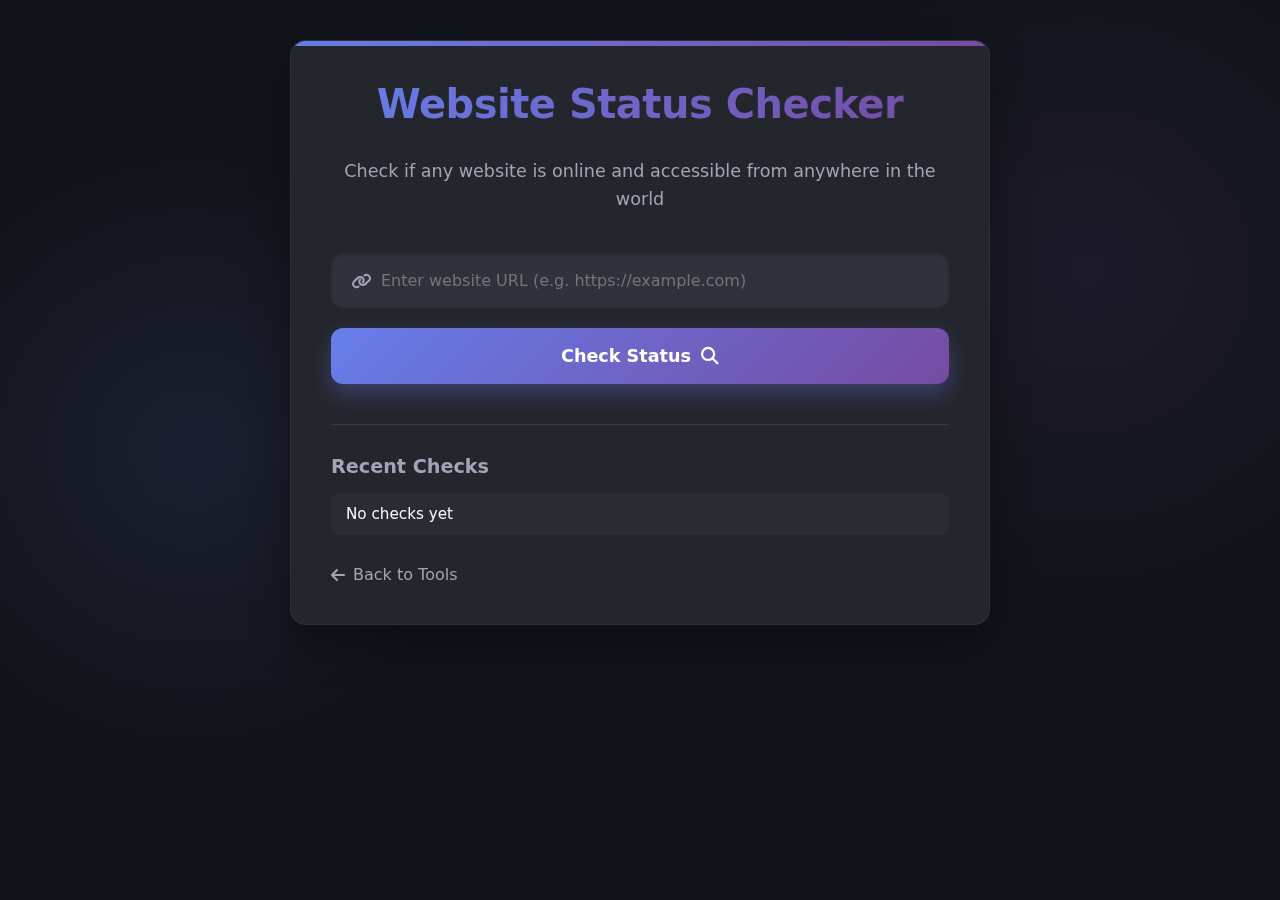
<file: templates/check_of_website.html>
<!DOCTYPE html>
<html lang="en">
<head>
  <meta charset="UTF-8" />
  <meta name="viewport" content="width=device-width, initial-scale=1.0"/>
  <title>Website Status Checker</title>
  <link rel="stylesheet" href="https://cdnjs.cloudflare.com/ajax/libs/font-awesome/6.4.0/css/all.min.css">
  <style>
    :root {
      --primary-gradient: linear-gradient(135deg, #667eea 0%, #764ba2 100%);
      --secondary-gradient: linear-gradient(135deg, #764ba2 0%, #667eea 100%);
      --dark-color: #1a1c23;
      --darker-color: #12141b;
      --light-color: #f8f9fa;
      --success-color: #47d764;
      --error-color: #ff5e5e;
      --warning-color: #ffc107;
      --card-bg: #24262e;
      --input-bg: #2f313d;
      --text-secondary: #a2a5b5;
    }

    * {
      margin: 0;
      padding: 0;
      box-sizing: border-box;
      font-family: 'Inter', 'Segoe UI', system-ui, -apple-system, sans-serif;
    }

    body {
      background-color: var(--darker-color);
      color: var(--light-color);
      min-height: 100vh;
      display: flex;
      flex-direction: column;
      align-items: center;
      padding: 40px 20px;
      background-image: 
        radial-gradient(circle at 15% 50%, rgba(102, 126, 234, 0.1) 0%, transparent 25%),
        radial-gradient(circle at 85% 30%, rgba(118, 75, 162, 0.1) 0%, transparent 25%);
    }

    .container {
      width: 100%;
      max-width: 700px;
      background: var(--card-bg);
      border-radius: 16px;
      padding: 40px;
      box-shadow: 0 20px 40px rgba(0, 0, 0, 0.3);
      backdrop-filter: blur(10px);
      border: 1px solid rgba(255, 255, 255, 0.05);
      position: relative;
      overflow: hidden;
    }

    .container::before {
      content: '';
      position: absolute;
      top: 0;
      left: 0;
      right: 0;
      height: 5px;
      background: var(--primary-gradient);
    }

    h1 {
      background: var(--primary-gradient);
      -webkit-background-clip: text;
      background-clip: text;
      color: transparent;
      text-align: center;
      margin-bottom: 30px;
      font-size: 2.5rem;
      font-weight: 800;
      letter-spacing: -0.5px;
    }

    .description {
      text-align: center;
      color: var(--text-secondary);
      margin-bottom: 40px;
      line-height: 1.6;
      font-size: 1.1rem;
    }

    .input-group {
      display: flex;
      flex-direction: column;
      gap: 20px;
      margin-bottom: 30px;
    }

    .input-wrapper {
      position: relative;
    }

    #urlInput {
      width: 100%;
      padding: 18px 20px 18px 50px;
      border: none;
      border-radius: 12px;
      background: var(--input-bg);
      color: var(--light-color);
      font-size: 1rem;
      transition: all 0.3s;
      box-shadow: inset 0 2px 4px rgba(0, 0, 0, 0.15);
    }

    #urlInput:focus {
      outline: none;
      box-shadow: 0 0 0 3px rgba(102, 126, 234, 0.3), inset 0 2px 4px rgba(0, 0, 0, 0.15);
    }

    .input-icon {
      position: absolute;
      left: 20px;
      top: 50%;
      transform: translateY(-50%);
      color: var(--text-secondary);
    }

    button {
      padding: 18px 30px;
      background: var(--primary-gradient);
      color: white;
      border: none;
      border-radius: 12px;
      font-size: 1.1rem;
      font-weight: 600;
      cursor: pointer;
      transition: all 0.3s;
      display: flex;
      align-items: center;
      justify-content: center;
      gap: 10px;
      box-shadow: 0 10px 20px rgba(102, 126, 234, 0.3);
    }

    button:hover {
      background: var(--secondary-gradient);
      transform: translateY(-3px);
      box-shadow: 0 15px 25px rgba(102, 126, 234, 0.4);
    }

    button:active {
      transform: translateY(0);
      box-shadow: 0 5px 15px rgba(102, 126, 234, 0.3);
    }

    #result {
      margin-top: 30px;
      padding: 20px;
      border-radius: 12px;
      font-size: 1.1rem;
      text-align: center;
      display: none;
      animation: fadeIn 0.5s ease;
      box-shadow: 0 5px 15px rgba(0, 0, 0, 0.1);
    }

    @keyframes fadeIn {
      from { opacity: 0; transform: translateY(10px); }
      to { opacity: 1; transform: translateY(0); }
    }

    .success {
      background-color: rgba(71, 215, 100, 0.15);
      border: 1px solid var(--success-color);
      color: var(--success-color);
      display: block;
    }

    .error {
      background-color: rgba(255, 94, 94, 0.15);
      border: 1px solid var(--error-color);
      color: var(--error-color);
      display: block;
    }

    .warning {
      background-color: rgba(255, 193, 7, 0.15);
      border: 1px solid var(--warning-color);
      color: var(--warning-color);
      display: block;
    }

    .loading {
      background-color: rgba(102, 126, 234, 0.15);
      border: 1px solid #667eea;
      color: #667eea;
      display: block;
    }

    .back-btn {
      margin-top: 30px;
      color: var(--text-secondary);
      text-decoration: none;
      display: flex;
      align-items: center;
      gap: 8px;
      transition: all 0.3s;
      font-weight: 500;
    }

    .back-btn:hover {
      color: var(--light-color);
      gap: 12px;
    }

    .history {
      margin-top: 40px;
      border-top: 1px solid rgba(255, 255, 255, 0.1);
      padding-top: 30px;
    }

    .history h3 {
      margin-bottom: 15px;
      font-size: 1.2rem;
      color: var(--text-secondary);
    }

    .history-list {
      display: flex;
      flex-direction: column;
      gap: 10px;
    }

    .history-item {
      display: flex;
      justify-content: space-between;
      padding: 12px 15px;
      background: rgba(255, 255, 255, 0.03);
      border-radius: 8px;
      font-size: 0.95rem;
    }

    .status-indicator {
      display: inline-block;
      width: 10px;
      height: 10px;
      border-radius: 50%;
      margin-right: 8px;
    }

    .status-up {
      background-color: var(--success-color);
    }

    .status-down {
      background-color: var(--error-color);
    }

    @media (max-width: 768px) {
      .container { padding: 30px; }
      h1 { font-size: 2rem; }
      .description { font-size: 1rem; }
    }

    @media (max-width: 480px) {
      body { padding: 30px 15px; }
      .container { padding: 25px 20px; }
      h1 { font-size: 1.8rem; }
      #urlInput, button { padding: 16px 16px 16px 45px; }
      button { font-size: 1rem; }
    }
  </style>
</head>
<body>
  <div class="container">
    <h1>Website Status Checker</h1>
    
    <p class="description">Check if any website is online and accessible from anywhere in the world</p>
    
    <div class="input-group">
      <div class="input-wrapper">
        <div class="input-icon">
          <i class="fas fa-link"></i>
        </div>
        <input type="text" id="urlInput" placeholder="Enter website URL (e.g. https://example.com)" />
      </div>
      <button onclick="checkWebsite()">
        <span id="buttonText">Check Status</span>
        <span id="buttonIcon"><i class="fas fa-search"></i></span>
      </button>
    </div>
    
    <div id="result"></div>
    
    <div class="history">
      <h3>Recent Checks</h3>
      <div class="history-list" id="historyList">
        <div class="history-item">No checks yet</div>
      </div>
    </div>
    
    <a href="home.html" class="back-btn">
      <i class="fas fa-arrow-left"></i>
      <span>Back to Tools</span>
    </a>
  </div>

  <script>
    let checkHistory = [];
    
    async function checkWebsite() {
      const url = document.getElementById('urlInput').value.trim();
      const result = document.getElementById('result');
      const buttonText = document.getElementById('buttonText');
      const buttonIcon = document.getElementById('buttonIcon');
      const historyList = document.getElementById('historyList');

      result.className = '';
      result.style.display = 'block';
      buttonText.textContent = 'Checking...';
      buttonIcon.innerHTML = '<i class="fas fa-spinner fa-spin"></i>';

      if (!url) {
        result.className = 'warning';
        result.innerHTML = "<i class='fas fa-exclamation-triangle'></i> Please enter a website URL";
        resetButton();
        return;
      }

      if (!/^https?:\/\//i.test(url)) {
        result.className = 'warning';
        result.innerHTML = "<i class='fas fa-exclamation-triangle'></i> URL must start with http:// or https://";
        resetButton();
        return;
      }

      result.className = 'loading';
      result.innerHTML = "<i class='fas fa-spinner fa-spin'></i> Checking website availability...";

      try {
        // Using a CORS proxy to avoid cross-origin issues
        const proxyUrl = `https://api.allorigins.win/get?url=${encodeURIComponent(url)}`;
        const response = await fetch(proxyUrl);

        if (response.ok) {
          const data = await response.json();
          if (data && data.contents) {
            result.className = 'success';
            result.innerHTML = "<i class='fas fa-check-circle'></i> Website is online and accessible!";
            addToHistory(url, 'up');
          } else {
            result.className = 'warning';
            result.innerHTML = "<i class='fas fa-exclamation-circle'></i> Website responded, but no content found.";
            addToHistory(url, 'unknown');
          }
        } else {
          throw new Error("Response not OK");
        }
      } catch (error) {
        result.className = 'error';
        result.innerHTML = "<i class='fas fa-times-circle'></i> Unable to reach the website. It may be down or invalid.";
        addToHistory(url, 'down');
      } finally {
        resetButton();
      }
    }

    function addToHistory(url, status) {
      // Add to beginning of history array
      checkHistory.unshift({
        url: url,
        status: status,
        time: new Date().toLocaleTimeString()
      });
      
      // Keep only the last 5 checks
      if (checkHistory.length > 5) {
        checkHistory.pop();
      }
      
      updateHistoryDisplay();
    }
    
    function updateHistoryDisplay() {
      const historyList = document.getElementById('historyList');
      
      if (checkHistory.length === 0) {
        historyList.innerHTML = '<div class="history-item">No checks yet</div>';
        return;
      }
      
      historyList.innerHTML = '';
      checkHistory.forEach(item => {
        const statusClass = item.status === 'up' ? 'status-up' : 'status-down';
        const statusText = item.status === 'up' ? 'Online' : 'Offline';
        
        const historyItem = document.createElement('div');
        historyItem.className = 'history-item';
        historyItem.innerHTML = `
          <div>
            <span class="status-indicator ${statusClass}"></span>
            ${item.url}
          </div>
          <div>${statusText} • ${item.time}</div>
        `;
        
        historyList.appendChild(historyItem);
      });
    }

    function resetButton() {
      document.getElementById('buttonText').textContent = 'Check Again';
      document.getElementById('buttonIcon').innerHTML = '<i class="fas fa-search"></i>';
    }
  </script>
</body>
</html>
</file>
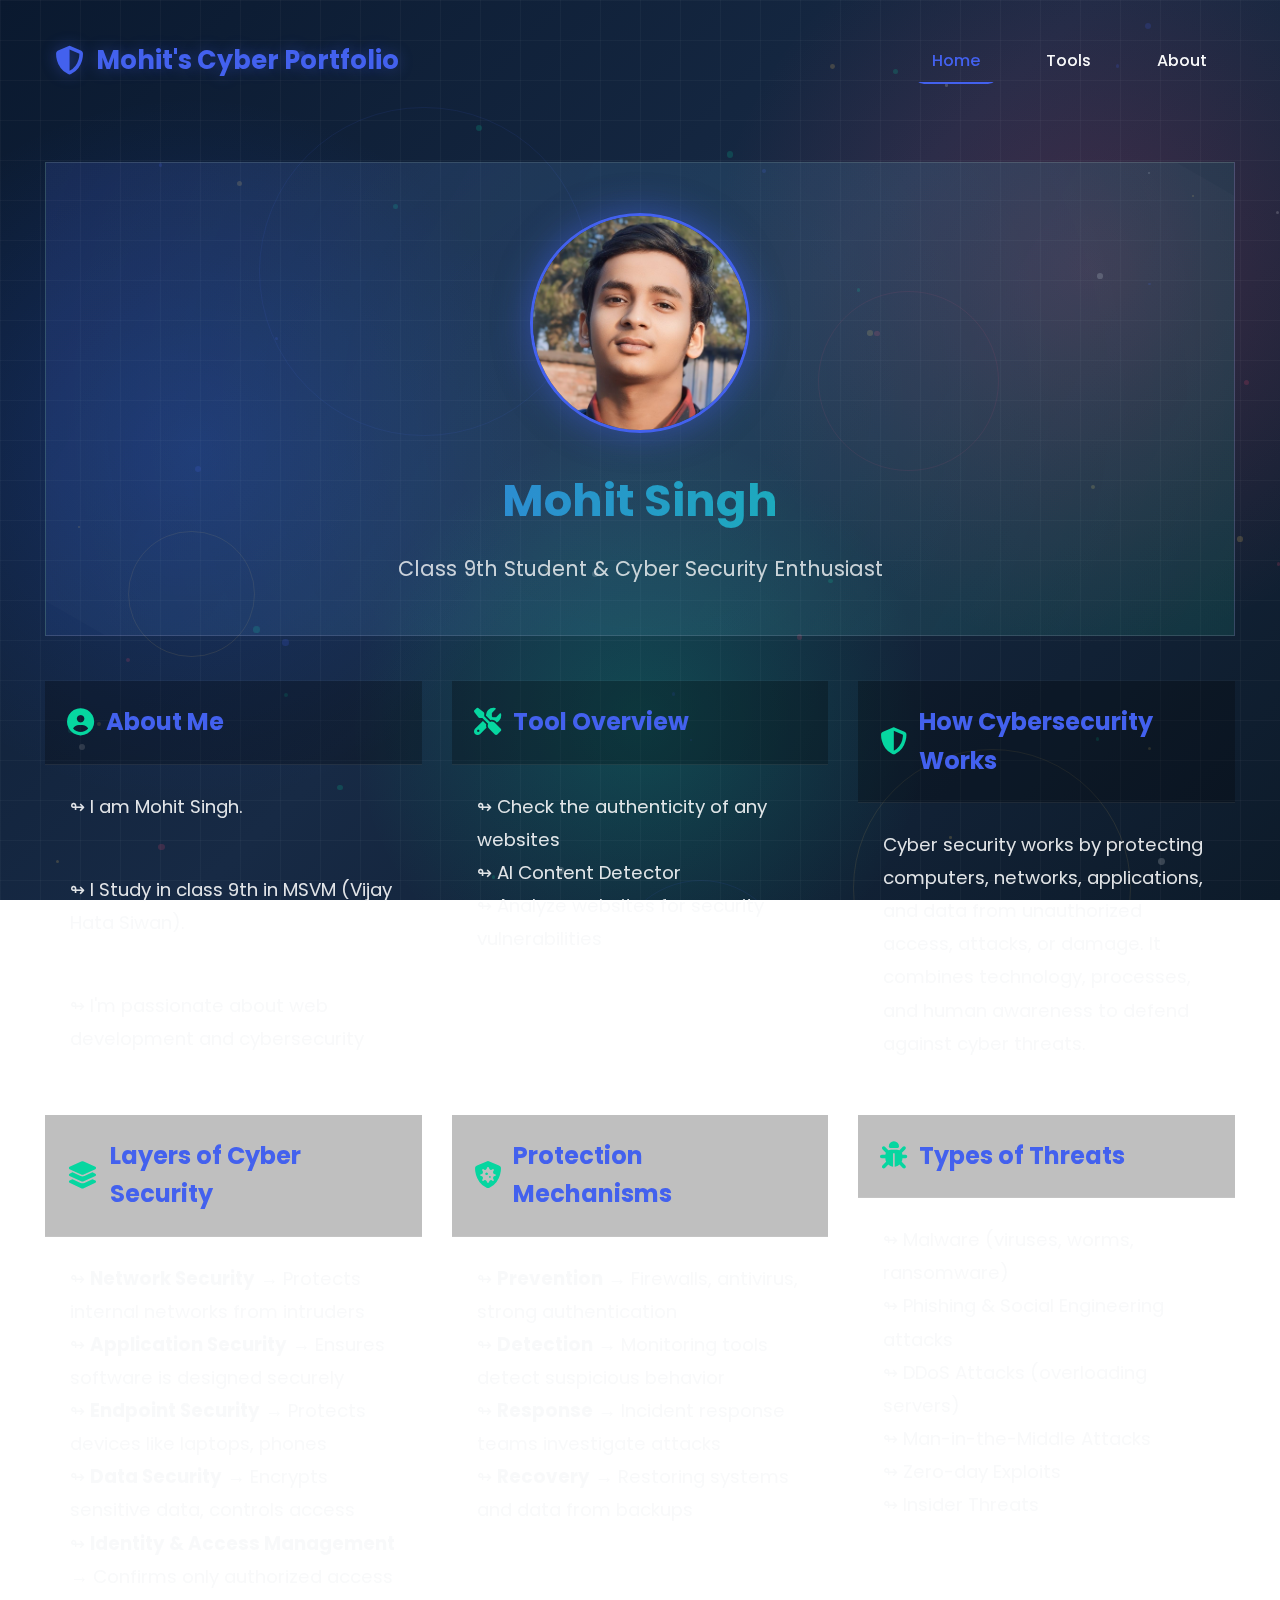
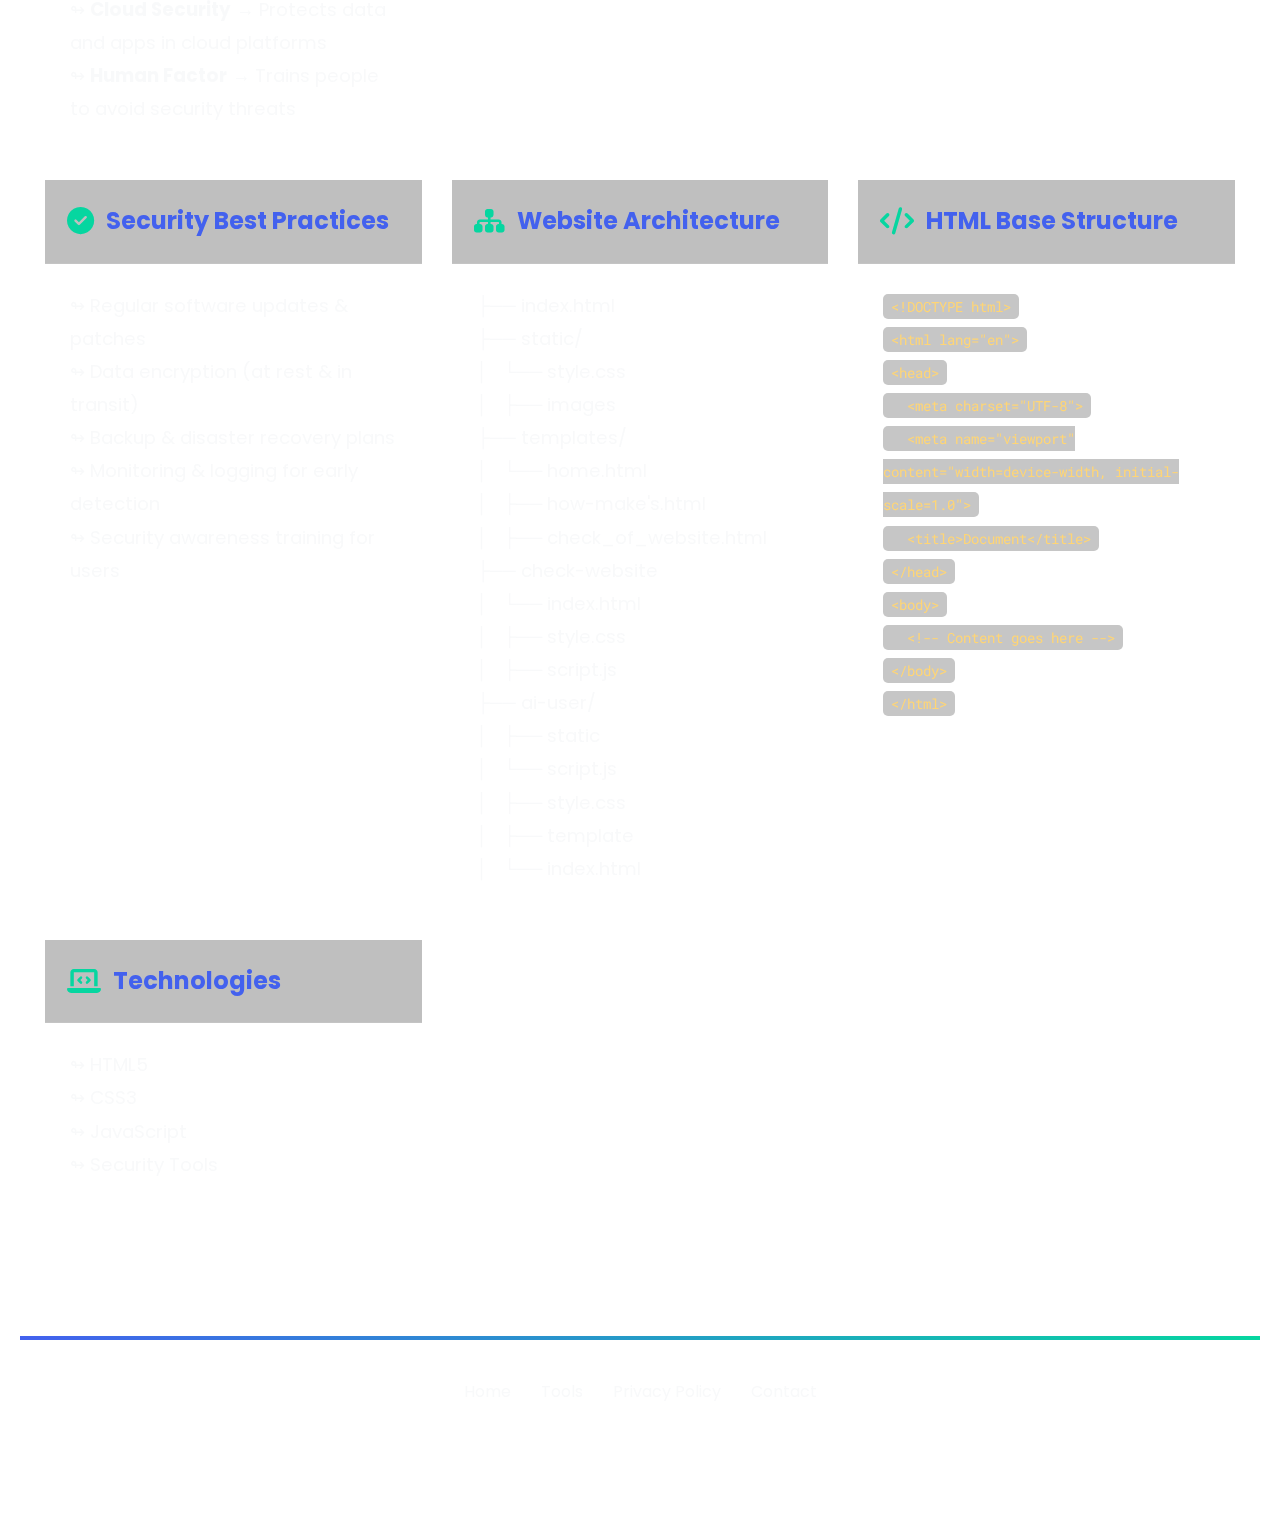
<file: templates/how-make's.html>
<!DOCTYPE html>
<html lang="en">
<head>
    <meta charset="UTF-8">
    <meta name="viewport" content="width=device-width, initial-scale=1.0">
    <title>Mohit's Portfolio | Cyber Security Specialist</title>
    <link rel="stylesheet" href="https://cdnjs.cloudflare.com/ajax/libs/font-awesome/6.4.0/css/all.min.css">
    <link href="https://fonts.googleapis.com/css2?family=Poppins:wght@300;400;500;600;700&family=Roboto+Mono:wght@300;400;500&display=swap" rel="stylesheet">
    <style>
        :root {
            --primary: #4361ee;
            --primary-dark: #3a56d4;
            --secondary: #06d6a0;
            --accent: #ffd166;
            --danger: #ef476f;
            --dark: #1e2a38;
            --light: #f8f9fa;
            --gray: #6c757d;
            --glass-bg: rgba(255, 255, 255, 0.08);
            --glass-border: rgba(255, 255, 255, 0.12);
            --glass-shadow: rgba(0, 0, 0, 0.15);
            --blur-intensity: blur(16px);
            --transition: all 0.3s cubic-bezier(0.25, 0.8, 0.25, 1);
        }

        * {
            margin: 0;
            padding: 0;
            box-sizing: border-box;
            font-family: 'Poppins', sans-serif;
        }
        
        body {
            color: var(--light);
            min-height: 100vh;
            line-height: 1.6;
            padding: 20px;
            background-attachment: fixed;
            background-size: cover;
            overflow-x: hidden;
            position: relative;
        }

        /* Advanced Background with Particles */
        .background-container {
            position: fixed;
            top: 0;
            left: 0;
            width: 100%;
            height: 100%;
            z-index: -1;
            overflow: hidden;
        }

        .gradient-bg {
            position: absolute;
            top: 0;
            left: 0;
            width: 100%;
            height: 100%;
            background: linear-gradient(135deg, #0a192f 0%, #172a45 50%, #0d1b2a 100%);
        }

        .gradient-overlay {
            position: absolute;
            top: 0;
            left: 0;
            width: 100%;
            height: 100%;
            background: 
                radial-gradient(circle at 15% 50%, rgba(41, 98, 255, 0.2) 0%, transparent 30%),
                radial-gradient(circle at 85% 30%, rgba(239, 71, 111, 0.2) 0%, transparent 30%),
                radial-gradient(circle at 50% 80%, rgba(6, 214, 160, 0.2) 0%, transparent 30%);
        }

        .particles-container {
            position: absolute;
            width: 100%;
            height: 100%;
            overflow: hidden;
        }

        .particle {
            position: absolute;
            background: rgba(255, 255, 255, 0.5);
            border-radius: 50%;
            opacity: 0.3;
            animation: float 15s infinite linear;
        }

        @keyframes float {
            0% {
                transform: translateY(0) translateX(0) rotate(0deg);
                opacity: 0.3;
            }
            50% {
                opacity: 0.6;
            }
            100% {
                transform: translateY(-100vh) translateX(100vw) rotate(360deg);
                opacity: 0.3;
            }
        }

        .pulse-circle {
            position: absolute;
            border-radius: 50%;
            border: 1px solid rgba(255, 255, 255, 0.1);
            animation: pulse 8s infinite ease-in-out;
        }

        @keyframes pulse {
            0%, 100% {
                transform: scale(1);
                opacity: 0.5;
            }
            50% {
                transform: scale(1.2);
                opacity: 0.8;
            }
        }

        /* Animated grid lines */
        .grid-lines {
            position: absolute;
            top: 0;
            left: 0;
            width: 100%;
            height: 100%;
            background-image: 
                linear-gradient(rgba(255, 255, 255, 0.03) 1px, transparent 1px),
                linear-gradient(90deg, rgba(255, 255, 255, 0.03) 1px, transparent 1px);
            background-size: 40px 40px;
            perspective: 1000px;
            transform-style: preserve-3d;
            animation: grid-move 20s infinite linear;
        }

        @keyframes grid-move {
            0% {
                background-position: 0 0;
            }
            100% {
                background-position: 40px 40px;
            }
        }

        /* Glassmorphism base styles */
        .glass {
            background: var(--glass-bg);
            backdrop-filter: var(--blur-intensity);
            -webkit-backdrop-filter: var(--blur-intensity);
            border: 1px solid var(--glass-border);
            border-radius: 18px;
            box-shadow: 0 8px 32px var(--glass-shadow);
        }

        /* Navigation */
        .navbar {
            composes: glass;
            padding: 18px 35px;
            display: flex;
            justify-content: space-between;
            align-items: center;
            margin-bottom: 35px;
            transition: var(--transition);
        }

        .navbar:hover {
            box-shadow: 0 10px 40px rgba(0, 0, 0, 0.25);
        }

        .logo {
            display: flex;
            align-items: center;
            gap: 12px;
            font-size: 1.6rem;
            font-weight: 700;
            color: var(--primary);
            text-shadow: 0 0 15px rgba(67, 97, 238, 0.4);
        }

        .logo i {
            font-size: 1.8rem;
        }

        .nav-links {
            display: flex;
            gap: 30px;
        }

        .nav-links a {
            color: var(--light);
            text-decoration: none;
            font-weight: 500;
            transition: var(--transition);
            padding: 10px 18px;
            border-radius: 10px;
            position: relative;
            overflow: hidden;
        }

        .nav-links a::before {
            content: '';
            position: absolute;
            bottom: 0;
            left: 0;
            width: 0;
            height: 2px;
            background: var(--primary);
            transition: var(--transition);
        }

        .nav-links a:hover, .nav-links a.active {
            color: var(--primary);
        }

        .nav-links a:hover::before, .nav-links a.active::before {
            width: 100%;
        }

        /* Container */
        .container {
            padding: 25px;
            max-width: 1300px;
            margin: 0 auto;
        }
        
        /* Profile Section */
        .profile {
            composes: glass;
            text-align: center;
            padding: 50px 40px;
            margin-bottom: 45px;
            background: linear-gradient(120deg, rgba(67, 97, 238, 0.15) 0%, rgba(6, 214, 160, 0.1) 100%);
            border: 1px solid rgba(255, 255, 255, 0.15);
            position: relative;
            overflow: hidden;
        }

        .profile::before {
            content: '';
            position: absolute;
            top: -50%;
            left: -50%;
            width: 200%;
            height: 200%;
            background: radial-gradient(circle, rgba(255,255,255,0.05) 0%, rgba(255,255,255,0) 70%);
            transform: rotate(30deg);
        }
        
        .profile-image {
            width: 220px;
            height: 220px;
            border-radius: 50%;
            object-fit: cover;
            border: 3px solid var(--primary);
            box-shadow: 0 0 35px rgba(67, 97, 238, 0.5);
            margin-bottom: 25px;
            position: relative;
            z-index: 2;
            transition: var(--transition);
        }

        .profile-image:hover {
            transform: scale(1.03);
            box-shadow: 0 0 45px rgba(67, 97, 238, 0.6);
        }
        
        .profile h1 {
            font-size: 2.8rem;
            margin-bottom: 15px;
            background: linear-gradient(90deg, var(--primary), var(--secondary));
            -webkit-background-clip: text;
            -webkit-text-fill-color: transparent;
            font-weight: 700;
            position: relative;
            z-index: 2;
        }
        
        .profile p {
            font-size: 1.3rem;
            opacity: 0.9;
            max-width: 650px;
            margin: 0 auto;
            position: relative;
            z-index: 2;
            color: rgba(255, 255, 255, 0.85);
        }
        
        /* Boxes Container */
        .boxes-container {
            display: grid;
            grid-template-columns: repeat(auto-fit, minmax(340px, 1fr));
            gap: 30px;
            margin-bottom: 45px;
        }
        
        .box-s {
            composes: glass;
            padding: 0;
            overflow: hidden;
            transition: var(--transition);
            height: 100%;
            position: relative;
        }
        
        .box-s::before {
            content: '';
            position: absolute;
            top: 0;
            left: 0;
            width: 100%;
            height: 100%;
            background: linear-gradient(120deg, rgba(67, 97, 238, 0.1) 0%, rgba(6, 214, 160, 0.05) 100%);
            opacity: 0;
            transition: var(--transition);
        }
        
        .box-s:hover {
            transform: translateY(-8px);
            box-shadow: 0 15px 45px rgba(0, 0, 0, 0.25);
        }
        
        .box-s:hover::before {
            opacity: 1;
        }
        
        .box-s h1 {
            background: rgba(0, 0, 0, 0.25);
            padding: 22px;
            font-size: 1.5rem;
            color: var(--primary);
            display: flex;
            align-items: center;
            gap: 12px;
            position: relative;
            border-bottom: 1px solid rgba(255, 255, 255, 0.08);
        }
        
        .box-s h1 i {
            font-size: 1.7rem;
            color: var(--secondary);
        }
        
        .box-s p {
            padding: 25px;
            color: var(--light);
            font-size: 1.15rem;
            line-height: 1.8;
            opacity: 0.9;
            position: relative;
        }
        
        .box-s code {
            background: rgba(0, 0, 0, 0.25);
            padding: 3px 8px;
            border-radius: 5px;
            font-family: 'Roboto Mono', monospace;
            font-size: 0.9rem;
            color: var(--accent);
        }
        
        /* Footer */
        footer {
            composes: glass;
            text-align: center;
            padding: 35px;
            margin-top: 60px;
            position: relative;
            overflow: hidden;
        }

        footer::before {
            content: '';
            position: absolute;
            top: 0;
            left: 0;
            width: 100%;
            height: 4px;
            background: linear-gradient(90deg, var(--primary), var(--secondary));
        }
        
        .footer-content {
            max-width: 1200px;
            margin: 0 auto;
            position: relative;
        }
        
        .footer-links {
            display: flex;
            justify-content: center;
            gap: 30px;
            margin-bottom: 25px;
        }
        
        .footer-links a {
            color: var(--light);
            text-decoration: none;
            transition: var(--transition);
            padding: 8px 0;
            position: relative;
        }

        .footer-links a::after {
            content: '';
            position: absolute;
            bottom: 0;
            left: 0;
            width: 0;
            height: 1px;
            background: var(--primary);
            transition: var(--transition);
        }
        
        .footer-links a:hover {
            color: var(--primary);
        }

        .footer-links a:hover::after {
            width: 100%;
        }
        
        .copyright {
            opacity: 0.8;
            font-size: 0.95rem;
            color: rgba(255, 255, 255, 0.7);
        }
        
        /* Responsive Design */
        @media (max-width: 900px) {
            .boxes-container {
                grid-template-columns: repeat(auto-fit, minmax(300px, 1fr));
                gap: 25px;
            }
        }
        
        @media (max-width: 768px) {
            .navbar {
                flex-direction: column;
                padding: 20px;
                text-align: center;
            }
            
            .nav-links {
                margin-top: 20px;
                flex-wrap: wrap;
                justify-content: center;
                gap: 15px;
            }
            
            .profile {
                padding: 35px 25px;
            }
            
            .profile-image {
                width: 180px;
                height: 180px;
            }
            
            .profile h1 {
                font-size: 2.3rem;
            }
            
            .profile p {
                font-size: 1.1rem;
            }
            
            .boxes-container {
                grid-template-columns: 1fr;
            }
            
            .box-s h1 {
                font-size: 1.4rem;
                padding: 18px;
            }
            
            .box-s p {
                padding: 20px;
                font-size: 1.05rem;
            }
            
            .footer-links {
                flex-wrap: wrap;
                gap: 20px;
            }
        }

        /* Animation */
        @keyframes fadeInUp {
            from { 
                opacity: 0; 
                transform: translateY(30px); 
            }
            to { 
                opacity: 1; 
                transform: translateY(0); 
            }
        }

        @keyframes fadeIn {
            from { opacity: 0; }
            to { opacity: 1; }
        }

        .animate {
            animation: fadeInUp 0.8s ease forwards;
        }

        .delay-1 { animation-delay: 0.15s; }
        .delay-2 { animation-delay: 0.3s; }
        .delay-3 { animation-delay: 0.45s; }
        .delay-4 { animation-delay: 0.6s; }
        .delay-5 { animation-delay: 0.75s; }

        /* Scrollbar styling */
        ::-webkit-scrollbar {
            width: 10px;
        }

        ::-webkit-scrollbar-track {
            background: rgba(0, 0, 0, 0.1);
        }

        ::-webkit-scrollbar-thumb {
            background: var(--primary);
            border-radius: 5px;
        }

        ::-webkit-scrollbar-thumb:hover {
            background: var(--primary-dark);
        }
    </style>
</head>
<body>
    <!-- Advanced Background -->
    <div class="background-container">
        <div class="gradient-bg"></div>
        <div class="gradient-overlay"></div>
        <div class="grid-lines"></div>
        <div class="particles-container" id="particles-container"></div>
    </div>

    <!-- Navigation -->
    <nav class="navbar">
        <div class="logo">
            <i class="fas fa-shield-alt"></i>
            <span>Mohit's Cyber Portfolio</span>
        </div>
        <div class="nav-links">
            <a href="../index.html" class="active">Home</a>
            <a href="../templates/home.html">Tools</a>
            <a href="../templates/how-make's.html">About</a>
            
        </div>
    </nav>

    <div class="container">
        <!-- Profile Section -->
        <section class="profile animate">
            <img src="/static/mohit .jpg" alt="Mohit Singh" class="profile-image">
            <h1>Mohit Singh</h1>
            <p>Class 9th Student & Cyber Security Enthusiast</p>
        </section>
        
        <!-- Boxes Container -->
        <div class="boxes-container">
            <div class="box-s animate">
                <h1><i class="fas fa-user-circle"></i> About Me</h1>
                <p>↬ I am Mohit Singh.</p>
                <p>↬ I Study in class 9th in MSVM (Vijay Hata Siwan).</p>
                <p>↬ I'm passionate about web development and cybersecurity</p>
            </div>

            <div class="box-s animate delay-1">
                <h1><i class="fas fa-tools"></i> Tool Overview</h1>
                <p>↬ Check the authenticity of any websites <br>↬ AI Content Detector <br>↬ Analyze websites for security vulnerabilities </p>
            </div>

            <div class="box-s animate delay-2">
                <h1><i class="fas fa-shield-alt"></i> How Cybersecurity Works</h1>
                <p>Cyber security works by protecting computers, networks, applications, and data from unauthorized access, attacks, or damage. It combines technology, processes, and human awareness to defend against cyber threats.</p>
            </div>
            
            <div class="box-s animate delay-3">
                <h1><i class="fas fa-layer-group"></i> Layers of Cyber Security</h1>
                <p>
                   ↬ <strong>Network Security</strong> → Protects internal networks from intruders<br/>
                   ↬ <strong>Application Security</strong> → Ensures software is designed securely<br>
                   ↬ <strong>Endpoint Security</strong> → Protects devices like laptops, phones<br>
                   ↬ <strong>Data Security</strong> → Encrypts sensitive data, controls access<br>
                   ↬ <strong>Identity & Access Management</strong> → Confirms only authorized access<br>
                   ↬ <strong>Cloud Security</strong> → Protects data and apps in cloud platforms<br>
                   ↬ <strong>Human Factor</strong> → Trains people to avoid security threats
                </p>
            </div>
            
            <div class="box-s animate delay-4">
                <h1><i class="fas fa-shield-virus"></i> Protection Mechanisms</h1>
                <p>
                   ↬ <strong>Prevention</strong> → Firewalls, antivirus, strong authentication<br>
                   ↬ <strong>Detection</strong> → Monitoring tools detect suspicious behavior<br>
                   ↬ <strong>Response</strong> → Incident response teams investigate attacks<br>
                   ↬ <strong>Recovery</strong> → Restoring systems and data from backups<br>
                </p>
            </div>
            
            <div class="box-s animate delay-1">
                <h1><i class="fas fa-bug"></i> Types of Threats</h1>
                <p>
                    ↬ Malware (viruses, worms, ransomware)<br>
                    ↬ Phishing & Social Engineering attacks<br>
                    ↬ DDoS Attacks (overloading servers)<br>
                    ↬ Man-in-the-Middle Attacks<br>
                    ↬ Zero-day Exploits<br>
                    ↬ Insider Threats<br>
                </p>
            </div>
            
            <div class="box-s animate delay-2">
                <h1><i class="fas fa-check-circle"></i> Security Best Practices</h1>
                <p>↬ Regular software updates & patches<br>
                   ↬ Data encryption (at rest & in transit)<br>
                   ↬ Backup & disaster recovery plans<br>
                   ↬ Monitoring & logging for early detection<br>
                   ↬ Security awareness training for users</p>
            </div>
            
            <div class="box-s animate delay-3">
                <h1><i class="fas fa-sitemap"></i> Website Architecture</h1>
                <p>
                    ├── index.html<br/>
                    ├── static/<br/>
                    │   └── style.css<br/>
                    │   ├── images<br/>
                    ├── templates/<br/>
                    │   └── home.html<br/>
                    │   ├── how-make's.html<br/>
                    │   ├── check_of_website.html<br/>
                    ├── check-website<br/>
                    │   └── index.html<br/> 
                    │   ├── style.css<br/>
                    │   ├── script.js<br/>
                    ├── ai-user/<br/>
                    │   ├── static<br/>
                    │   └── script.js<br/>
                    │   ├── style.css<br/>
                    │   ├── template<br/>
                    │   └── index.html<br/>
                </p>
            </div>
            
            <div class="box-s animate delay-4">
                <h1><i class="fas fa-code"></i> HTML Base Structure</h1>
                <p>
                    <code>&lt;!DOCTYPE html&gt;</code><br>
                    <code>&lt;html lang="en"&gt;</code><br>
                    <code>&lt;head&gt;</code><br>
                    <code>&nbsp;&nbsp;&lt;meta charset="UTF-8"&gt;</code><br>
                    <code>&nbsp;&nbsp;&lt;meta name="viewport" content="width=device-width, initial-scale=1.0"&gt;</code><br>
                    <code>&nbsp;&nbsp;&lt;title&gt;Document&lt;/title&gt;</code><br>
                    <code>&lt;/head&gt;</code><br>
                    <code>&lt;body&gt;</code><br>
                    <code>&nbsp;&nbsp;&lt;!-- Content goes here --&gt;</code><br>
                    <code>&lt;/body&gt;</code><br>
                    <code>&lt;/html&gt;</code><br>
                </p>
            </div>
            
            <div class="box-s animate delay-1">
                <h1><i class="fas fa-laptop-code"></i> Technologies</h1>
                <p>↬ HTML5 <BR> ↬ CSS3 <BR> ↬ JavaScript <BR> ↬ Security Tools</p>
            </div>
        </div>
    </div>
    
    <!-- Footer -->
    <footer>
        <div class="footer-content">
            <div class="footer-links">
                <a href="../index.html">Home</a>
                <a href="../templates/home.html">Tools</a>
                <a href="#">Privacy Policy</a>
                <a href="#">Contact</a>
            </div>
            <p class="copyright">© 2025 Mohit's Cyber Portfolio. All rights reserved.</p>
        </div>
    </footer>

    <script>
        // Add animation class to elements when they come into view
        document.addEventListener('DOMContentLoaded', function() {
            const animatedElements = document.querySelectorAll('.animate');
            
            animatedElements.forEach(element => {
                element.style.opacity = '0';
            });
            
            setTimeout(() => {
                animatedElements.forEach(element => {
                    element.style.opacity = '1';
                });
            }, 100);
            
            // Add intersection observer for scroll animations
            const observerOptions = {
                root: null,
                rootMargin: '0px',
                threshold: 0.1
            };
            
            const observer = new IntersectionObserver((entries) => {
                entries.forEach(entry => {
                    if (entry.isIntersecting) {
                        entry.target.style.animationPlayState = 'running';
                        observer.unobserve(entry.target);
                    }
                });
            }, observerOptions);
            
            animatedElements.forEach(el => {
                observer.observe(el);
            });

            // Create particles for background
            createParticles();
            createPulseCircles();
        });

        // Function to create animated particles
        function createParticles() {
            const container = document.getElementById('particles-container');
            const particleCount = 50;
            
            for (let i = 0; i < particleCount; i++) {
                const particle = document.createElement('div');
                particle.classList.add('particle');
                
                // Random properties
                const size = Math.random() * 5 + 2;
                const posX = Math.random() * 100;
                const posY = Math.random() * 100;
                const delay = Math.random() * 15;
                const duration = 15 + Math.random() * 10;
                
                particle.style.width = `${size}px`;
                particle.style.height = `${size}px`;
                particle.style.left = `${posX}vw`;
                particle.style.top = `${posY}vh`;
                particle.style.animationDelay = `${delay}s`;
                particle.style.animationDuration = `${duration}s`;
                
                // Random color based on theme
                const colors = [
                    'rgba(67, 97, 238, 0.6)', 
                    'rgba(6, 214, 160, 0.6)', 
                    'rgba(255, 209, 102, 0.6)',
                    'rgba(239, 71, 111, 0.6)',
                    'rgba(255, 255, 255, 0.6)'
                ];
                particle.style.background = colors[Math.floor(Math.random() * colors.length)];
                
                container.appendChild(particle);
            }
        }

        // Function to create pulse circles
        function createPulseCircles() {
            const container = document.getElementById('particles-container');
            const circleCount = 5;
            
            for (let i = 0; i < circleCount; i++) {
                const circle = document.createElement('div');
                circle.classList.add('pulse-circle');
                
                // Random properties
                const size = Math.random() * 300 + 100;
                const posX = Math.random() * 100;
                const posY = Math.random() * 100;
                const delay = Math.random() * 5;
                const duration = 8 + Math.random() * 4;
                
                circle.style.width = `${size}px`;
                circle.style.height = `${size}px`;
                circle.style.left = `${posX}vw`;
                circle.style.top = `${posY}vh`;
                circle.style.animationDelay = `${delay}s`;
                circle.style.animationDuration = `${duration}s`;
                
                // Random color based on theme
                const colors = [
                    'rgba(67, 97, 238, 0.1)', 
                    'rgba(6, 214, 160, 0.1)', 
                    'rgba(255, 209, 102, 0.1)',
                    'rgba(239, 71, 111, 0.1)'
                ];
                circle.style.borderColor = colors[Math.floor(Math.random() * colors.length)];
                
                container.appendChild(circle);
            }
        }
    </script>
</body>
</html>
</file>
<file: security/style.css>
:root {
            --primary-color: #5b86e5;
            --primary-dark: #365cb5;
            --secondary-color: #3AD568;
            --accent-color: #F8C471;
            --danger-color: #E74C3C;
            --bg-color: #1a2a6c;
            --card-bg: rgba(255, 255, 255, 0.05);
            --card-border: rgba(255, 255, 255, 0.1);
            --text-light: rgba(255, 255, 255, 0.9);
            --text-fade: rgba(255, 255, 255, 0.6);
            --blur-intensity: blur(20px);
        }

        * {
            margin: 0;
            padding: 0;
            box-sizing: border-box;
            font-family: 'Segoe UI', Tahoma, Geneva, Verdana, sans-serif;
        }

        body {
            background: linear-gradient(135deg, #ffffff, #000000, #1a2a6c, #b21f1f, #fdbb2d, #3AD568, #ffffff, #000000);
            background-size: 400% 400%;
            animation: gradient-animation 15s ease infinite;
            color: var(--text-light);
            min-height: 100vh;
            line-height: 1.6;
            padding: 20px;
            background-attachment: fixed;
        }

        @keyframes gradient-animation {
            0% { background-position: 0% 50%; }
            50% { background-position: 100% 50%; }
            100% { background-position: 0% 50%; }
        }

        .glass {
            background: var(--card-bg);
            backdrop-filter: var(--blur-intensity);
            -webkit-backdrop-filter: var(--blur-intensity);
            border: 1px solid var(--card-border);
            border-radius: 20px;
            box-shadow: 0 8px 32px rgba(0, 0, 0, 0.37);
        }

        .container {
            max-width: 1400px;
            margin: 0 auto;
            display: grid;
            grid-template-columns: 2fr 1fr;
            gap: 30px;
        }
        
        @media (max-width: 1024px) {
            .container {
                grid-template-columns: 1fr;
            }
        }

        header {
            text-align: center;
            padding: 40px 20px;
            grid-column: 1 / -1;
        }
        
        header h1 {
            font-size: 3rem;
            margin-bottom: 10px;
            background: linear-gradient(45deg, var(--primary-color), #fdbb2d);
            -webkit-background-clip: text;
            -webkit-text-fill-color: transparent;
            font-weight: 800;
        }

        header p {
            font-size: 1.2rem;
            color: var(--text-fade);
        }

        .checker-section {
            padding: 30px;
        }
        
        .input-group {
            display: flex;
            gap: 15px;
            margin-bottom: 25px;
        }
        
        @media (max-width: 768px) {
            .input-group {
                flex-direction: column;
            }
        }

        input[type="url"], input[type="text"] {
            flex: 1;
            padding: 15px 20px;
            border: none;
            border-radius: 12px;
            font-size: 1rem;
            background: rgba(255, 255, 255, 0.1);
            color: var(--text-light);
            border: 1px solid var(--card-border);
            transition: all 0.3s ease;
        }
        
        input[type="url"]:focus, input[type="text"]:focus {
            outline: none;
            border-color: var(--primary-color);
            box-shadow: 0 0 0 3px rgba(91, 134, 229, 0.3);
        }
        
        input::placeholder {
            color: var(--text-fade);
        }

        button {
            padding: 15px 30px;
            background: var(--primary-color);
            color: white;
            border: none;
            border-radius: 12px;
            font-size: 1rem;
            font-weight: 600;
            cursor: pointer;
            transition: all 0.3s ease;
            display: flex;
            align-items: center;
            gap: 10px;
        }
        
        button:hover {
            background: var(--primary-dark);
            transform: translateY(-2px);
            box-shadow: 0 8px 25px rgba(91, 134, 229, 0.4);
        }

        .options-container {
            margin-bottom: 25px;
            padding: 20px;
            background: rgba(255, 255, 255, 0.05);
            border-radius: 12px;
            display: flex;
            flex-wrap: wrap;
            gap: 20px;
            justify-content: space-around;
        }
        
        .options-container label {
            display: flex;
            align-items: center;
            gap: 10px;
            cursor: pointer;
            transition: all 0.3s ease;
            padding: 8px 15px;
            border-radius: 8px;
            user-select: none;
        }
        
        .options-container label:hover {
            background: rgba(255, 255, 255, 0.1);
        }
        
        input[type="checkbox"] {
            appearance: none;
            width: 20px;
            height: 20px;
            border: 2px solid var(--primary-color);
            border-radius: 4px;
            position: relative;
            cursor: pointer;
            transition: background-color 0.2s;
        }
        
        input[type="checkbox"]:checked {
            background-color: var(--primary-color);
        }
        
        input[type="checkbox"]:checked::after {
            content: '\f00c';
            font-family: 'Font Awesome 6 Free';
            font-weight: 900;
            color: white;
            font-size: 12px;
            position: absolute;
            top: 50%;
            left: 50%;
            transform: translate(-50%, -50%);
        }

        .result-container {
            padding: 30px;
            min-height: 500px;
            display: flex;
            flex-direction: column;
            align-items: center;
            justify-content: center;
            text-align: center;
        }

        .loading {
            display: flex;
            flex-direction: column;
            align-items: center;
            gap: 20px;
        }

        .spinner {
            width: 60px;
            height: 60px;
            border: 5px solid rgba(255, 255, 255, 0.1);
            border-radius: 50%;
            border-top-color: var(--primary-color);
            animation: spin 1s linear infinite;
        }

        @keyframes spin {
            to { transform: rotate(360deg); }
        }

        .loading p {
            font-size: 1.2rem;
            color: var(--text-fade);
        }
        
        .error {
            color: var(--danger-color);
            display: flex;
            flex-direction: column;
            align-items: center;
            gap: 15px;
        }
        
        .error i {
            font-size: 3rem;
        }
        
        .error p {
            font-size: 1.1rem;
            max-width: 400px;
        }

        .results-content {
            width: 100%;
            display: none;
            text-align: left;
        }
        
        .result-header {
            display: flex;
            justify-content: space-between;
            align-items: flex-end;
            margin-bottom: 25px;
            padding-bottom: 15px;
            border-bottom: 1px solid var(--card-border);
        }
        
        .result-header h3 {
            color: var(--text-light);
            font-size: 1.6rem;
        }
        
        .result-header span {
            color: var(--text-fade);
            font-size: 0.9rem;
        }
        
        .overall-score {
            display: flex;
            align-items: center;
            gap: 30px;
            margin-bottom: 30px;
            padding: 25px;
            background: rgba(255, 255, 255, 0.05);
            border-radius: 16px;
        }

        .score-circle {
            width: 120px;
            height: 120px;
            border-radius: 50%;
            display: flex;
            align-items: center;
            justify-content: center;
            font-size: 2.5rem;
            font-weight: bold;
            color: white;
            transition: background 1s ease;
            box-shadow: inset 0 0 10px rgba(0, 0, 0, 0.2);
        }
        
        .score-text {
            flex: 1;
        }
        
        .score-text h4 {
            font-size: 1.4rem;
            margin-bottom: 8px;
        }
        
        .score-text p {
            color: var(--text-fade);
            font-size: 1.1rem;
        }

        .detailed-results {
            margin-bottom: 30px;
        }
        
        .result-category {
            margin-bottom: 25px;
        }
        
        .result-category h4 {
            display: flex;
            align-items: center;
            gap: 10px;
            margin-bottom: 15px;
            font-size: 1.2rem;
            color: var(--text-light);
        }

        .progress-bar {
            height: 20px;
            background: rgba(255, 255, 255, 0.1);
            border-radius: 10px;
            margin-bottom: 15px;
            overflow: hidden;
            position: relative;
        }
        
        .progress-fill {
            height: 100%;
            border-radius: 10px;
            width: 0%;
            transition: width 1s ease;
        }
        
        .progress-bar span {
            position: absolute;
            right: 15px;
            top: 50%;
            transform: translateY(-50%);
            font-weight: bold;
            color: var(--text-light);
            font-size: 0.9rem;
            text-shadow: 0 0 3px rgba(0, 0, 0, 0.5);
        }
        
        .issues-list {
            list-style: none;
            padding-left: 20px;
        }
        
        .issues-list li {
            margin-bottom: 8px;
            position: relative;
            color: var(--text-fade);
        }
        
        .issues-list li::before {
            content: '•';
            color: var(--danger-color);
            font-weight: bold;
            position: absolute;
            left: -20px;
            font-size: 1.2rem;
        }
        
        .recommendations {
            padding: 25px;
            background: rgba(58, 213, 104, 0.1);
            border-radius: 16px;
            border: 1px solid rgba(58, 213, 104, 0.2);
        }
        
        .recommendations h4 {
            display: flex;
            align-items: center;
            gap: 10px;
            margin-bottom: 15px;
            color: var(--secondary-color);
            font-size: 1.2rem;
        }
        
        .recommendations ul {
            list-style: none;
        }
        
        .recommendations li {
            margin-bottom: 10px;
            padding-left: 30px;
            position: relative;
            color: var(--text-fade);
        }
        
        .recommendations li::before {
            content: '\f00c';
            font-family: 'Font Awesome 6 Free';
            font-weight: 900;
            color: var(--secondary-color);
            position: absolute;
            left: 0;
        }

        .history-section {
            padding: 25px;
            height: fit-content;
        }

        .history-header {
            display: flex;
            justify-content: space-between;
            align-items: center;
            margin-bottom: 20px;
            padding-bottom: 15px;
            border-bottom: 1px solid var(--card-border);
        }
        
        .history-header h2 {
            font-size: 1.4rem;
            color: var(--text-light);
            display: flex;
            align-items: center;
            gap: 10px;
        }
        
        #clear-history {
            padding: 8px 15px;
            background: rgba(231, 76, 60, 0.2);
            color: var(--danger-color);
            border: 1px solid rgba(231, 76, 60, 0.3);
            border-radius: 8px;
            cursor: pointer;
            transition: all 0.3s ease;
            display: flex;
            align-items: center;
            gap: 8px;
        }
        
        #clear-history:hover {
            background: rgba(231, 76, 60, 0.3);
        }

        .history-controls .search-box {
            position: relative;
            margin-bottom: 20px;
        }
        
        .history-controls .search-box i {
            position: absolute;
            left: 15px;
            top: 50%;
            transform: translateY(-50%);
            color: var(--text-fade);
        }
        
        #history-search {
            padding-left: 45px;
        }
        
        .history-list {
            max-height: 600px;
            overflow-y: auto;
            padding-right: 5px;
        }
        
        .history-list::-webkit-scrollbar {
            width: 8px;
        }
        
        .history-list::-webkit-scrollbar-track {
            background: rgba(255, 255, 255, 0.1);
            border-radius: 4px;
        }
        
        .history-list::-webkit-scrollbar-thumb {
            background: var(--primary-color);
            border-radius: 4px;
        }

        .history-item {
            padding: 15px;
            margin-bottom: 10px;
            background: rgba(255, 255, 255, 0.05);
            border-radius: 12px;
            cursor: pointer;
            transition: all 0.3s ease;
            border: 1px solid transparent;
        }
        
        .history-item:hover {
            background: rgba(255, 255, 255, 0.1);
            border-color: var(--card-border);
            transform: translateY(-2px);
        }
        
        .history-url {
            font-weight: 500;
            margin-bottom: 5px;
            white-space: nowrap;
            overflow: hidden;
            text-overflow: ellipsis;
            color: var(--text-light);
        }
        
        .history-details {
            display: flex;
            justify-content: space-between;
            font-size: 0.9rem;
            color: var(--text-fade);
        }
        
        .history-score {
            font-weight: bold;
        }
        
        .score-good { color: var(--secondary-color); }
        .score-medium { color: var(--accent-color); }
        .score-poor { color: var(--danger-color); }
        
        .empty-history {
            display: flex;
            flex-direction: column;
            align-items: center;
            justify-content: center;
            gap: 15px;
            padding: 40px 20px;
            color: var(--text-fade);
            text-align: center;
        }
        
        .empty-history i {
            font-size: 2.5rem;
            opacity: 0.5;
        }

        footer {
            grid-column: 1 / -1;
            text-align: center;
            padding: 25px;
            margin-top: 30px;
        }

        footer p {
            margin-bottom: 10px;
            color: var(--text-fade);
        }
        
        .disclaimer {
            font-size: 0.9rem;
            font-style: italic;
            opacity: 0.7;
        }

        @keyframes fadeIn {
            from { opacity: 0; transform: translateY(20px); }
            to { opacity: 1; transform: translateY(0); }
        }
        
        .animate {
            animation: fadeIn 0.8s ease forwards;
        }
</file>
<file: static/styles.css>
:root {
    --primary-color: #4a6fa5;
    --secondary-color: #259ee0;
    --accent-color: #3997c3;
    --text-color: #333;
    --bg-color: #f8f9fa;
}

* {
    margin: 0;
    padding: 0;
    box-sizing: border-box;
    font-family: 'Segoe UI', Tahoma, Geneva, Verdana, sans-serif;
}

body {
    background-color: var(--bg-color);
    color: var(--text-color);
    line-height: 1.6;
    overflow-x: hidden;
}

.container {
    max-width: 1200px;
    margin: 0 auto;
    padding: 0 20px;
    width: 100%;
}

.hero {
    min-height: 100vh;
    display: flex;
    flex-direction: column;
    justify-content: center;
    align-items: center;
    text-align: center;
    padding: 20px;
    background: linear-gradient(135deg, #b0acac 50%, #272626 50%);
}

h1 {
    font-size: clamp(2rem, 5vw, 3.5rem);
    margin-bottom: 20px;
    color: var(--secondary-color);
}

.typewriter h1 {
    overflow: hidden;
    border-right: 3px solid var(--accent-color);
    white-space: nowrap;
    margin: 0 auto;
    letter-spacing: 1px;
    animation: typing 3.5s steps(40, end), blink-caret 0.75s step-end infinite;
}

@keyframes typing {
    from { width: 0 }
    to { width: 100% }
}

@keyframes blink-caret {
    from, to { border-color: transparent }
    50% { border-color: var(--accent-color); }
}

p {
    font-size: clamp(1rem, 2.5vw, 1.2rem);
    max-width: 700px;
    margin: 20px auto 40px;
    color: var(--text-color);
    padding: 0 15px;
}

.btn {
    display: inline-block;
    background: var(--primary-color);
    color: white;
    padding: 12px 30px;
    border: none;
    border-radius: 50px;
    cursor: pointer;
    text-decoration: none;
    font-size: clamp(0.9rem, 2vw, 1.1rem);
    transition: all 0.3s ease;
    margin: 10px;
    white-space: nowrap;
}

.btn:hover {
    background: var(--secondary-color);
    transform: translateY(-3px);
    box-shadow: 0 10px 20px rgba(0,0,0,0.1);
    background-color: blue;
}

.features {
    padding: 60px 0;
    background: black;
}

.feature-grid {
    display: grid;
    grid-template-columns: repeat(auto-fit, minmax(280px, 1fr));
    gap: 25px;
    margin-top: 40px;
    padding: 0 15px;
}

.feature {
    padding: 25px;
    border-radius: 10px;
    box-shadow: 0 5px 15px rgb(200, 187, 187);
    transition: transform 0.3s ease;
    color: rgb(207, 203, 203);
}

.feature:hover {
    transform: translateY(-10px);
}

.feature h3 {
    font-size: clamp(1.1rem, 2vw, 1.3rem);
    margin-bottom: 15px;
}

.feature p {
    font-size: clamp(0.9rem, 1.8vw, 1rem);
    margin: 0;
    color: rgb(207, 203, 203);
}

footer {
    text-align: center;
    padding: 20px 0;
    background: var(--secondary-color);
    color: white;
}

/* Specific mobile adjustments */
@media (max-width: 768px) {
    .hero {
        padding: 20px 10px;
    }
    
    .typewriter h1 {
        animation: typing 2.5s steps(40, end), blink-caret 0.75s step-end infinite;
    }
    
    .btn {
        padding: 10px 20px;
        margin: 8px;
        display: block;
        width: 80%;
        max-width: 250px;
        margin: 10px auto;
    }
    
    .feature-grid {
        grid-template-columns: 1fr;
        padding: 0 10px;
    }
    
    .feature {
        padding: 20px;
    }
}

@media (max-width: 480px) {
    h1 {
        font-size: 1.8rem;
    }
    
    p {
        font-size: 1rem;
    }
    
    .btn-container {
        display: flex;
        flex-direction: column;
        align-items: center;
    }
}
</file>
<file: ai-user/static/styles.css>
:root {
    --primary-color: #4361ee;
    --secondary-color: #3a0ca3;
    --accent-color: #4cc9f0;
    --human-color: #4caf50;
    --ai-color: #f72585;
    --light-color: #f8f9fa;
    --dark-color: #212529;
    --gray-color: #6c757d;
    --border-radius: 8px;
    --box-shadow: 0 4px 12px rgba(0, 0, 0, 0.1);
    --transition: all 0.3s ease;
}

* {
    margin: 0;
    padding: 0;
    box-sizing: border-box;
    font-family: 'Segoe UI', Tahoma, Geneva, Verdana, sans-serif;
}

body {
    background-color: var(--dark-color);
    color: var(--light-color);
    line-height: 1.6;
}

.container {
    max-width: 1200px;
    margin: 0 auto;
    padding: 20px;
}

header {
    text-align: center;
    margin-bottom: 30px;
    padding: 20px 0;
}

header h1 {
    color: var(--secondary-color);
    margin-bottom: 10px;
    font-size: 2.5rem;
    display: flex;
    align-items: center;
    justify-content: center;
    gap: 15px;
}

header h1 i {
    font-size: 2.2rem;
}

header p {
    color: var(--gray-color);
    font-size: 1.1rem;
}

.main-content {
    display: flex;
    flex-direction: column;
    gap: 25px;
}

.upload-section {
    display: flex;
    flex-direction: column;
    gap: 25px;
}

.upload-container {
    background-color: var(--dark-color);
    border-radius: var(--border-radius);
    box-shadow: var(--box-shadow);
    overflow: hidden;
}

.tabs {
    display: flex;
    border-bottom: 1px solid #e9ecef;
}

.tab-btn {
    padding: 15px 25px;
    background: none;
    border: none;
    cursor: pointer;
    font-size: 1rem;
    color: var(--gray-color);
    position: relative;
    transition: var(--transition);
    display: flex;
    align-items: center;
    gap: 8px;
}

.tab-btn:hover {
    color: var(--primary-color);
    background-color: rgba(67, 97, 238, 0.05);
}

.tab-btn.active {
    color: var(--primary-color);
    font-weight: 600;
}

.tab-btn.active::after {
    content: '';
    position: absolute;
    bottom: -1px;
    left: 0;
    width: 100%;
    height: 3px;
    background-color: var(--primary-color);
}

.tab-content {
    display: none;
    padding: 25px;
}

.tab-content.active {
    display: block;
}

.upload-area {
    border: 2px dashed #ced4da;
    border-radius: var(--border-radius);
    padding: 40px 20px;
    text-align: center;
    cursor: pointer;
    transition: var(--transition);
    margin-bottom: 20px;
    position: relative;
}

.upload-area:hover {
    border-color: var(--primary-color);
    background-color: rgba(67, 97, 238, 0.03);
}

.upload-area i {
    font-size: 3rem;
    color: var(--primary-color);
    margin-bottom: 15px;
}

.upload-area p {
    color: var(--gray-color);
    margin-bottom: 10px;
    font-size: 1.1rem;
}

.upload-area input[type="file"] {
    position: absolute;
    width: 100%;
    height: 100%;
    top: 0;
    left: 0;
    opacity: 0;
    cursor: pointer;
}

.preview-container {
    width: 100%;
    margin-bottom: 20px;
    display: flex;
    justify-content: center;
    max-height: 400px;
    overflow: hidden;
}

#image-preview, #video-preview {
    max-width: 100%;
    max-height: 400px;
    border-radius: var(--border-radius);
    box-shadow: var(--box-shadow);
    object-fit: contain;
}

.analyze-btn {
    width: 100%;
    padding: 15px;
    background-color: var(--primary-color);
    color: white;
    border: none;
    border-radius: var(--border-radius);
    font-size: 1.1rem;
    cursor: pointer;
    transition: var(--transition);
    display: flex;
    align-items: center;
    justify-content: center;
    gap: 10px;
    margin-top: 15px;
}

.analyze-btn:hover {
    background-color: var(--secondary-color);
}

.analyze-btn:disabled {
    background-color: #adb5bd;
    cursor: not-allowed;
}

.result-container {
    background-color: var(--dark-color);
    border-radius: var(--border-radius);
    box-shadow: var(--box-shadow);
    padding: 25px;
}

.result-container h2 {
    color: var(--secondary-color);
    margin-bottom: 20px;
    padding-bottom: 15px;
    border-bottom: 1px solid #e9ecef;
}

.result-box {
    min-height: 300px;
    display: flex;
    flex-direction: column;
    align-items: center;
    justify-content: center;
    padding: 20px;
    border-radius: var(--border-radius);
}

.loading {
    display: flex;
    flex-direction: column;
    align-items: center;
    gap: 15px;
}

.spinner {
    width: 50px;
    height: 50px;
    border: 5px solid rgba(67, 97, 238, 0.2);
    border-radius: 50%;
    border-top-color: var(--primary-color);
    animation: spin 1s linear infinite;
}

@keyframes spin {
    to { transform: rotate(360deg); }
}

.result-header {
    width: 100%;
    display: flex;
    justify-content: space-between;
    align-items: center;
    margin-bottom: 20px;
}

.result-header h3 {
    color: var(--light-color);
}

.date {
    color: var(--light-color);
    font-size: 0.9rem;
}

.probability-meter {
    width: 100%;
    margin-bottom: 25px;
}

.meter-labels {
    display: flex;
    justify-content: space-between;
    margin-bottom: 8px;
    font-size: 0.9rem;
    color: var(--gray-color);
}

.meter-labels span:nth-child(2) {
    font-weight: bold;
    color: var(--light-color);
}

.meter-bar {
    height: 12px;
    background-color: #e9ecef;
    border-radius: 6px;
    overflow: hidden;
}

.meter-fill {
    height: 100%;
    background: linear-gradient(90deg, var(--human-color), var(--ai-color));
    width: 50%;
    transition: width 0.8s ease;
}

.verdict-box {
    width: 100%;
    margin-bottom: 25px;
    text-align: center;
}

.verdict-human, .verdict-ai {
    padding: 12px 20px;
    border-radius: var(--border-radius);
    font-weight: bold;
    margin-bottom: 10px;
    display: inline-flex;
    align-items: center;
    gap: 10px;
}

.verdict-human {
    background-color: rgba(76, 175, 80, 0.1);
    color: var(--human-color);
    border: 1px solid rgba(76, 175, 80, 0.3);
}

.verdict-ai {
    background-color: rgba(247, 37, 133, 0.1);
    color: var(--ai-color);
    border: 1px solid rgba(247, 37, 133, 0.3);
}

#confidence-text {
    color: var(--gray-color);
    font-size: 0.9rem;
}

.feature-list {
    width: 100%;
    margin-top: 15px;
}

.feature-item {
    display: flex;
    justify-content: space-between;
    padding: 12px 0;
    border-bottom: 1px solid #e9ecef;
}

.feature-name {
    font-weight: 500;
    color: var(--light-color);
}

.feature-value {
    font-weight: bold;
    color: var(--primary-color);
}

#result-error {
    display: flex;
    flex-direction: column;
    align-items: center;
    gap: 15px;
    color: var(--ai-color);
}

#result-error i {
    font-size: 2.5rem;
}

.history-controls {
    display: flex;
    gap: 10px;
    margin-bottom: 20px;
}

.search-box {
    flex: 1;
    position: relative;
}

.search-box i {
    position: absolute;
    left: 15px;
    top: 50%;
    transform: translateY(-50%);
    color: var(--gray-color);
}

#history-search {
    width: 100%;
    padding: 12px 15px 12px 40px;
    border: 1px solid #ced4da;
    border-radius: var(--border-radius);
    font-size: 1rem;
}

#history-search:focus {
    outline: none;
    border-color: var(--primary-color);
}

#clear-history-btn {
    padding: 12px 20px;
    background-color: #f8f9fa;
    color: var(--ai-color);
    border: 1px solid #f1f3f5;
    border-radius: var(--border-radius);
    cursor: pointer;
    transition: var(--transition);
    display: flex;
    align-items: center;
    gap: 8px;
}

#clear-history-btn:hover {
    background-color: #f1f3f5;
}

.history-list {
    max-height: 500px;
    overflow-y: auto;
    padding-right: 5px;
}

.history-item {
    display: flex;
    gap: 15px;
    padding: 15px;
    border-radius: var(--border-radius);
    cursor: pointer;
    transition: var(--transition);
    margin-bottom: 10px;
    background-color: #f8f9fa;
    border: 1px solid #e9ecef;
}

.history-item:hover {
    background-color: #f1f3f5;
    border-color: #dee2e6;
}

.history-thumbnail {
    width: 80px;
    height: 80px;
    border-radius: 4px;
    object-fit: cover;
    flex-shrink: 0;
}

.history-details {
    flex: 1;
    display: flex;
    flex-direction: column;
    justify-content: center;
}

.history-title {
    font-weight: 500;
    margin-bottom: 5px;
    white-space: nowrap;
    overflow: hidden;
    text-overflow: ellipsis;
}

.history-meta {
    display: flex;
    justify-content: space-between;
    font-size: 0.85rem;
    color: var(--gray-color);
}

.history-type {
    text-transform: capitalize;
}

.history-verdict {
    font-weight: bold;
}

.human-verdict {
    color: var(--human-color);
}

.ai-verdict {
    color: var(--ai-color);
}

.empty-history {
    display: flex;
    flex-direction: column;
    align-items: center;
    justify-content: center;
    gap: 15px;
    padding: 40px 20px;
    color: var(--gray-color);
    text-align: center;
}

.empty-history i {
    font-size: 3rem;
    opacity: 0.5;
}

footer {
    text-align: center;
    margin-top: 40px;
    padding-top: 20px;
    border-top: 1px solid #e9ecef;
    color: var(--gray-color);
    font-size: 0.9rem;
}

footer .disclaimer {
    font-size: 0.8rem;
    margin-top: 5px;
    font-style: italic;
}

@media (max-width: 768px) {
    .container {
        padding: 15px;
    }
    
    header h1 {
        font-size: 2rem;
    }
    
    .tab-btn {
        padding: 12px 15px;
        font-size: 0.9rem;
    }
    
    .upload-area {
        padding: 30px 15px;
    }
    
    .history-item {
        flex-direction: column;
    }
    
    .history-thumbnail {
        width: 100%;
        height: auto;
        max-height: 150px;
    }
}
</file>
